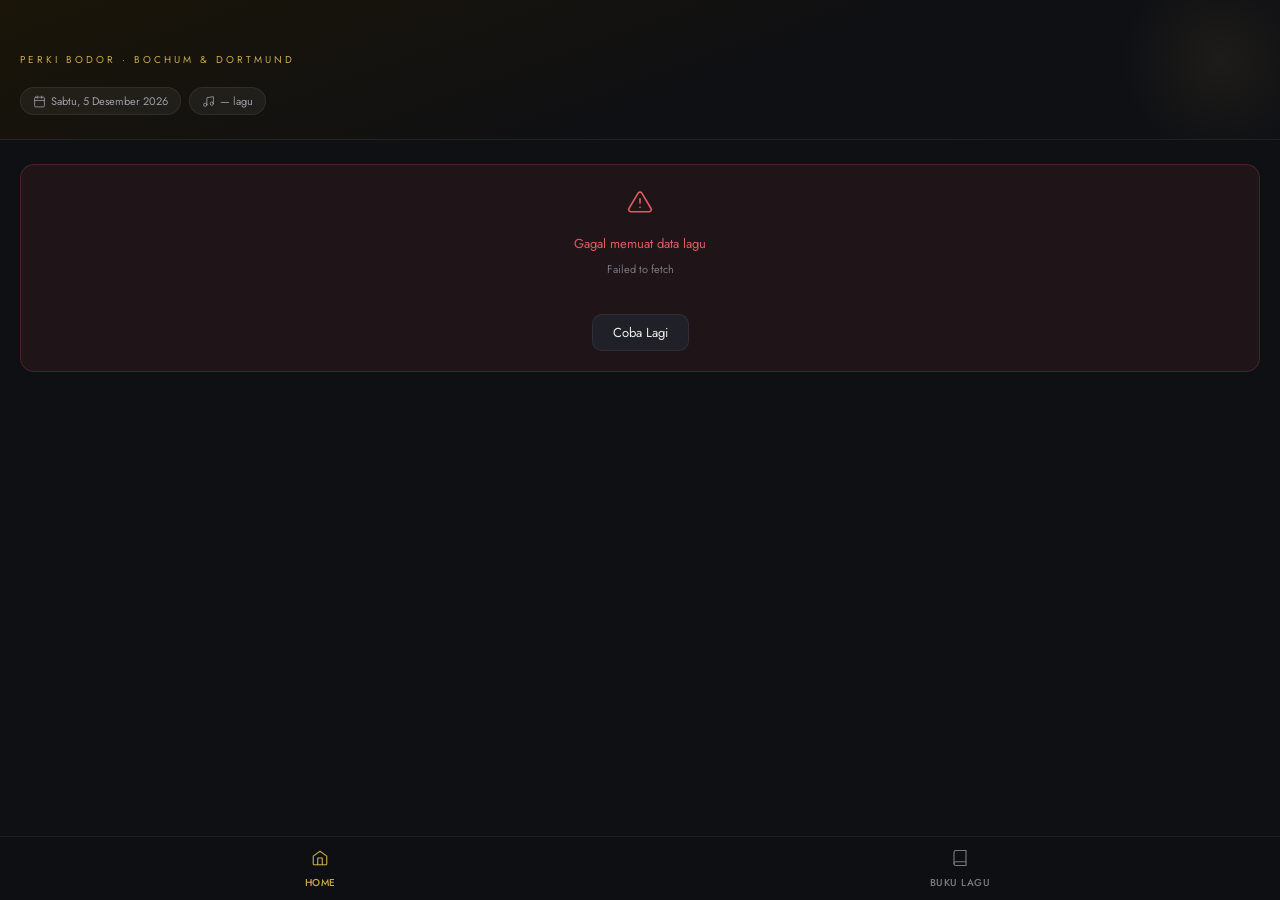
<file: index.html>
<!DOCTYPE html>
<html lang="id">

<head>
  <meta charset="UTF-8">
  <meta name="viewport" content="width=device-width, initial-scale=1.0">
  <title>Perki Bodor — Buku Lagu</title>
  <link
    href="https://fonts.googleapis.com/css2?family=Playfair+Display:ital,wght@0,400;0,600;0,700;1,400;1,600&family=Jost:wght@300;400;500;600&display=swap"
    rel="stylesheet">
  <link rel="stylesheet" href="styles.css">
  <style>
  #birthdaySecret {
    cursor: default;
    user-select: none;
    -webkit-user-select: none;
  }
</style>


  <!-- Installable app (PWA) -->
  <link rel="manifest" href="manifest.json">
  <meta name="theme-color" content="#0F1014">
  <link rel="apple-touch-icon" href="apple-touch-icon.png">
  <meta name="mobile-web-app-capable" content="yes">
  <meta name="apple-mobile-web-app-capable" content="yes">
  <meta name="apple-mobile-web-app-status-bar-style" content="black">
  <meta name="apple-mobile-web-app-title" content="Perki Bodor">
</head>

<body>

  <!-- ══════════════ HOME PAGE ══════════════ -->
  <div class="page active" id="homePage">
    <div class="home-hero">
      <div class="hero-eyebrow" id="birthdaySecret">
        Perki Bodor · Bochum & Dortmund
      </div>
      <div id="heroThemeBlock" class="hero-theme-block" style="display:none;">
        <div class="hero-theme" id="heroTheme"></div>
        <div class="hero-verse" id="heroVerse"></div>
      </div>
      <div class="hero-divider" id="heroDivider" style="display:none;"></div>
      <div class="hero-meta">
        <div class="meta-chip"><svg width="13" height="13" viewBox="0 0 24 24" fill="none" stroke="currentColor"
            stroke-width="1.5" stroke-linecap="round" stroke-linejoin="round">
            <rect x="3" y="4" width="18" height="18" rx="2" />
            <line x1="16" y1="2" x2="16" y2="6" />
            <line x1="8" y1="2" x2="8" y2="6" />
            <line x1="3" y1="10" x2="21" y2="10" />
          </svg> <span id="heroDate">—</span></div>
        <div class="meta-chip"><svg width="13" height="13" viewBox="0 0 24 24" fill="none" stroke="currentColor"
            stroke-width="1.5" stroke-linecap="round" stroke-linejoin="round">
            <path d="M9 18V5l12-2v13" />
            <circle cx="6" cy="18" r="3" />
            <circle cx="18" cy="16" r="3" />
          </svg> <span id="heroSongCount">— lagu</span></div>
        <div class="meta-chip offline-chip" id="offlineChip" style="display:none;"><svg width="13" height="13"
            viewBox="0 0 24 24" fill="none" stroke="currentColor" stroke-width="1.5" stroke-linecap="round"
            stroke-linejoin="round">
            <line x1="1" y1="1" x2="23" y2="23" />
            <path d="M16.72 11.06A10.94 10.94 0 0119 12.55" />
            <path d="M5 12.55a10.94 10.94 0 015.17-2.39" />
            <path d="M10.71 5.05A16 16 0 0122.58 9" />
            <path d="M1.42 9a15.91 15.91 0 014.7-2.88" />
            <path d="M8.53 16.11a6 6 0 016.95 0" />
            <line x1="12" y1="20" x2="12.01" y2="20" />
          </svg> Offline ·</div>
      </div>
    </div>

    <div id="homeContent">
      <div class="loading-screen">
        <div class="spinner"></div>
        <div class="loading-text">Memuat data lagu…</div>
      </div>
    </div>
  </div>

  <!-- ══════════════ SONGBOOK PAGE ══════════════ -->
  <div class="page" id="songbookPage">
    <div class="page-header">
      <div class="page-title">Buku Lagu</div>
      <div class="page-subtitle" id="bookSubtitle">Memuat…</div>
    </div>
    <div class="search-wrap">
      <div class="search-box">
        <span class="search-icon"><svg width="15" height="15" viewBox="0 0 24 24" fill="none" stroke="currentColor"
            stroke-width="2" stroke-linecap="round" stroke-linejoin="round">
            <circle cx="11" cy="11" r="8" />
            <line x1="21" y1="21" x2="16.65" y2="16.65" />
          </svg></span>
        <input class="search-input" id="searchInput" type="text" placeholder="Cari judul atau nomor lagu…"
          oninput="doSearch()">
        <button class="search-clear" id="searchClear" onclick="clearSearch()"><svg width="14" height="14"
            viewBox="0 0 24 24" fill="none" stroke="currentColor" stroke-width="2" stroke-linecap="round"
            stroke-linejoin="round">
            <line x1="18" y1="6" x2="6" y2="18" />
            <line x1="6" y1="6" x2="18" y2="18" />
          </svg></button>
      </div>
    </div>
    <div class="filter-row" id="catFilters"></div>
    <div class="filter-row" id="langFilters"></div>
    <div class="results-info" id="resultsInfo"></div>
    <div id="songbookList">
      <div class="loading-screen">
        <div class="spinner"></div>
        <div class="loading-text">Memuat lagu…</div>
      </div>
    </div>
  </div>

  <!-- ══════════════ BOTTOM NAV ══════════════ -->
  <div class="bottom-nav">
    <button class="nav-btn active" onclick="showPage('home')" id="navHome">
      <span class="icon"><svg width="18" height="18" viewBox="0 0 24 24" fill="none" stroke="currentColor"
          stroke-width="1.5" stroke-linecap="round" stroke-linejoin="round">
          <path d="M3 9.5L12 3l9 6.5V20a1 1 0 01-1 1H4a1 1 0 01-1-1V9.5z" />
          <path d="M9 21V12h6v9" />
        </svg></span>Home
    </button>
    <button class="nav-btn" onclick="showPage('songbook')" id="navSongbook">
      <span class="icon"><svg width="18" height="18" viewBox="0 0 24 24" fill="none" stroke="currentColor"
          stroke-width="1.5" stroke-linecap="round" stroke-linejoin="round">
          <path d="M4 19.5A2.5 2.5 0 016.5 17H20" />
          <path d="M6.5 2H20v20H6.5A2.5 2.5 0 014 19.5v-15A2.5 2.5 0 016.5 2z" />
        </svg></span>Buku Lagu
    </button>

  </div>

  <!-- ══════════════ LYRICS MODAL ══════════════ -->
  <div class="modal-overlay" id="modalOverlay" onclick="handleOverlayClick(event)">
    <div class="modal" id="modal">
      <div class="modal-handle"></div>
      <div class="modal-top">
        <div class="modal-title-block">
          <div class="modal-eyebrow" id="mEyebrow"></div>
          <div class="modal-title" id="mTitle"></div>
          <div class="modal-tags" id="mTags"></div>
        </div>
        <div class="modal-size-controls">
          <button class="modal-size-btn" onclick="changeLyricSize(-1)" aria-label="Perkecil teks">A-</button>
          <button class="modal-size-btn" onclick="changeLyricSize(1)" aria-label="Perbesar teks">A+</button>
        </div>
        <button class="modal-close" onclick="closeModal()"><svg width="14" height="14" viewBox="0 0 24 24" fill="none"
            stroke="currentColor" stroke-width="2" stroke-linecap="round" stroke-linejoin="round">
            <line x1="18" y1="6" x2="6" y2="18" />
            <line x1="6" y1="6" x2="18" y2="18" />
          </svg></button>
      </div>
      <div class="modal-divider"></div>
      <div class="modal-lyrics" id="mLyrics"></div>
      <div class="modal-nav-bar">
        <button class="modal-nav-btn" id="mPrev" onclick="modalNav(-1)"><svg width="14" height="14" viewBox="0 0 24 24"
            fill="none" stroke="currentColor" stroke-width="2" stroke-linecap="round" stroke-linejoin="round">
            <polyline points="15 18 9 12 15 6" />
          </svg> Sebelumnya</button>
        <button class="modal-nav-btn" id="mNext" onclick="modalNav(1)">Berikutnya <svg width="14" height="14"
            viewBox="0 0 24 24" fill="none" stroke="currentColor" stroke-width="2" stroke-linecap="round"
            stroke-linejoin="round">
            <polyline points="9 18 15 12 9 6" />
          </svg></button>
      </div>
    </div>
  </div>

  <!-- ══════════════ EXPORT MODAL ══════════════ -->
  <div class="export-overlay" id="exportOverlay">
    <div class="export-box">
      <div class="export-box-title">Export ke Word</div>
      <div class="export-box-sub">Masukkan detail ibadah untuk dokumen</div>
      <input class="export-date-input" id="exportDate" type="text" placeholder="Contoh: Sabtu, 24 Mei 2026">
      <textarea class="export-sermon-input" id="exportSermon"
        placeholder="Firman Tuhan (opsional): Kis 2:1-13 ,,Dipenuhi untuk Diutus""></textarea>
    <div class=" export-btns">
      <button class="export-action-btn primary" onclick="doExport()">Download Word</button>
      <button class="export-action-btn secondary" onclick="closeExportModal()">Batal</button>
    </div>
  </div>
</div>

<div class="toast" id="toast"></div>

<script>

  const SHEET_URL = 'https://raw.githubusercontent.com/GrubbyJustSage12/perki-songbook/refs/heads/main/songs.csv';

  const NPOINT_ID = '8a3a81fe14479855cd82';
  const NPOINT_URL = `https://api.npoint.io/${NPOINT_ID}`;

  // ══════════════════════════════════════════════════════
  // CATEGORY CONFIG
  // ══════════════════════════════════════════════════════

  let CATEGORIES = {};

  function buildCategories(songs) {
    const cats = {};
    songs.forEach(s => {
      if (s.cat && !cats[s.cat]) {
        cats[s.cat] = { label: s.cat.charAt(0).toUpperCase() + s.cat.slice(1) };
      }
    });
    CATEGORIES = cats;
  }

  // Escape any song-derived text before it goes into innerHTML, so a title or
  // lyric containing &, <, >, or quotes can never break the page layout.
  function escapeHtml(str) {
    return String(str ?? '').replace(/[&<>"']/g, ch => ({
      '&': '&amp;', '<': '&lt;', '>': '&gt;', '"': '&quot;', "'": '&#39;'
    }[ch]));
  }

  function defaultTodayDate() {
    const now = new Date();
    const opts = { weekday: 'long', year: 'numeric', month: 'long', day: 'numeric' };
    return now.toLocaleDateString('id-ID', opts);
  }

  // ══════════════════════════════════════════════════════
  // STATE
  // ══════════════════════════════════════════════════════
  let allSongs = [];
  let setlistIDs = [];   // array of song IDs (numbers) for this week
  let activeFilters = { cat: 'all', lang: 'all' };
  let modalContext = [];
  let modalIdx = 0;
  let lyricSizeStep = 0;    // -2..+3, adjustable text size in lyrics modal
  let serviceDate = null; // date string from npoint's "date" field, or null

  // ══════════════════════════════════════════════════════
  // CSV PARSER
  // Columns expected (row 1 = header, ignored):
  // id | title | category | language | key | verse1 | chorus | verse2 | bridge | outro
  // Lyrics columns are separated by " | " within each cell for stanza labels:
  // "Verse 1$$lyrics here$$Verse 2$$more lyrics"  (use $$ as stanza separator)
  // ══════════════════════════════════════════════════════
  function parseCSV(text) {
    // Normalize line endings: \r\n and \r -> \n
    text = text.replace(/\r\n/g, '\n').replace(/\r/g, '\n');

    // Split into rows properly — respecting quoted fields that contain newlines
    const rows = splitCSVRows(text);
    const songs = [];

    // skip header row (index 0)
    for (let i = 1; i < rows.length; i++) {
      const cols = splitCSVLine(rows[i]);
      if (!cols[0] || !cols[1]) continue; // skip empty rows
      const id = parseInt(cols[0]) || i;
      const title = (cols[1] || '').trim();
      const cat = (cols[2] || '').trim().toLowerCase();
      const lang = (cols[3] || 'IDN').trim().toUpperCase();
      const link = (cols[4] || '').trim();
      const key = (cols[5] || '').trim();

      // Build lyrics from remaining columns (col 6 onward)
      // Each column: "Label$$lyrics text"
      const lyrics = [];
      for (let c = 6; c < cols.length; c++) {
        const cell = (cols[c] || '').trim();
        if (!cell) continue;
        const parts = cell.split('$$');
        if (parts.length >= 2) {
          lyrics.push({ l: parts[0].trim(), t: parts.slice(1).join('$$').trim() });
        } else {
          lyrics.push({ l: 'Lirik', t: cell });
        }
      }
      if (!lyrics.length) lyrics.push({ l: 'Lirik', t: '(Lirik belum ditambahkan)' });
      songs.push({ id, title, cat, lang, link, key, lyrics });
    }
    return songs;
  }

  // Split CSV text into rows, respecting quoted fields that contain newlines
  function splitCSVRows(text) {
    const rows = [];
    let cur = '', inQ = false;
    for (let i = 0; i < text.length; i++) {
      const ch = text[i];
      if (ch === '"') {
        // Handle escaped quotes ""
        if (inQ && text[i + 1] === '"') { cur += '"'; i++; continue; }
        inQ = !inQ;
        cur += ch;
        continue;
      }
      if (ch === '\n' && !inQ) {
        if (cur.trim()) rows.push(cur);
        cur = '';
        continue;
      }
      cur += ch;
    }
    if (cur.trim()) rows.push(cur);
    return rows;
  }

  function splitCSVLine(line) {
    const result = [];
    let cur = '', inQ = false;
    for (let i = 0; i < line.length; i++) {
      const ch = line[i];
      if (ch === '"') {
        // Handle escaped quotes ""
        if (inQ && line[i + 1] === '"') { cur += '"'; i++; continue; }
        inQ = !inQ;
        continue;
      }
      if ((ch === ',' || ch === ';') && !inQ) { result.push(cur); cur = ''; continue; }
      cur += ch;
    }
    result.push(cur);
    return result;
  }

 // ══════════════════════════════════════════════════════
  // load to birthday list page
  // ══════════════════════════════════════════════════════
const birthdaySecret = document.getElementById('birthdaySecret');

let lastSecretClick = 0;

birthdaySecret.addEventListener('click', function () {
  const now = Date.now();

  if (now - lastSecretClick < 500) {
    window.location.href = 'birthdays_v1.1.html';
  }

  lastSecretClick = now;
});

  // ══════════════════════════════════════════════════════
  // FETCH SONGS
  // ══════════════════════════════════════════════════════
  async function fetchSongs() {
    if (SHEET_URL === 'YOUR_GITHUB_RAW_CSV_URL_HERE') {
      showSetupGuide();
      return;
    }
    try {
      const res = await fetch(SHEET_URL);
      if (!res.ok) throw new Error('HTTP ' + res.status);
      const text = await res.text();
      allSongs = parseCSV(text);
      if (!allSongs.length) throw new Error('Sheet kosong atau format salah');
      onSongsLoaded();
    } catch (err) {
      showFetchError(err.message);
    }
  }

  async function onSongsLoaded() {
    // Build dynamic categories from actual song data
    const CAT_COLORS = ['var(--red)', 'var(--purple)', 'var(--green)', 'var(--blue)', 'var(--gold)', 'var(--muted2)'];
    const uniqueCats = [...new Set(allSongs.map(s => s.cat).filter(Boolean))];
    CATEGORIES = {};
    uniqueCats.forEach((cat, i) => {
      CATEGORIES[cat] = {
        label: cat.charAt(0).toUpperCase() + cat.slice(1),
        color: CAT_COLORS[i % CAT_COLORS.length]
      };
    });
    // Update hero count
    document.getElementById('heroSongCount').textContent = allSongs.length + ' lagu';
    await fetchSetlist();
    renderHome();
    renderSongbook();
  }

  async function fetchSetlist() {
    try {
      // Add ?t=timestamp to prevent browser caching
      const res = await fetch(NPOINT_URL + '?t=' + new Date().getTime());

      if (!res.ok) throw new Error('HTTP ' + res.status);

      const data = await res.json();

      // Check if the data format is correct (it must be an object with a 'setlist' array)
      if (data && Array.isArray(data.setlist)) {
        setlistIDs = data.setlist;
      } else {
        console.warn('Format JSON salah. { "setlist": [1,2,3] }. Received:', data);
        setlistIDs = [];
      }

      // Load theme and verse if available
      if (data && data.theme) {
        document.getElementById('heroTheme').textContent = data.theme;
        document.getElementById('heroVerse').textContent = data.verse || '';
        document.getElementById('heroThemeBlock').style.display = 'block';
        document.getElementById('heroDivider').style.display = 'block';
      }

      // Service date set by admin in npoint ("date": "Sabtu, 24 Mei 2026").
      // Falls back to today's date if admin hasn't set one yet.
      serviceDate = (data && data.date) ? data.date : null;
      document.getElementById('heroDate').textContent = serviceDate || defaultTodayDate();

    } catch (err) {
      console.warn('Could not load setlist:', err.message);
      serviceDate = null;
      document.getElementById('heroDate').textContent = defaultTodayDate();
      setlistIDs = [];
    }
  }

  function showSetupGuide() {
    document.getElementById('homeContent').innerHTML = `
    <div class="setup-banner">
      <h3>Langkah Setup GitHub CSV</h3>
      <p>Belum ada data terhubung. Ikuti langkah berikut:</p>
      <ol>
        <li>Buat akun di <b>github.com</b> jika belum punya</li>
        <li>Buat repository baru, contoh: <b>perkibodor</b></li>
        <li>Upload dua file: <b>index.html</b> (file ini) dan <b>songs.csv</b></li>
        <li>Buka file <b>songs.csv</b> di repo, lalu klik tombol <b>Raw</b></li>
        <li>Copy URL-nya (dimulai dengan <b>raw.githubusercontent.com</b>)</li>
        <li>Tempel URL tersebut di variabel <b>SHEET_URL</b> di dalam kode HTML ini</li>
        <li>Aktifkan GitHub Pages: Settings → Pages → Deploy from main branch</li>
      </ol>
      <p style="margin-top:10px;">Format CSV: <b>id, title, category, language, key, stanza1, stanza2, ...</b></p>
      <p style="margin-top:6px;">Kategori yang valid: <b>semangat, penyembahan, persembahan, perjamuan, penutup</b></p>
    </div>`;
    document.getElementById('songbookList').innerHTML = `
    <div class="empty-state"><div class="empty-icon"><svg width="40" height="40" viewBox="0 0 24 24" fill="none" stroke="#5C9CE0" stroke-width="1" stroke-linecap="round" stroke-linejoin="round"><circle cx="12" cy="12" r="3"/><path d="M19.07 4.93a10 10 0 010 14.14M4.93 4.93a10 10 0 000 14.14"/><path d="M12 2v2M12 20v2M2 12h2M20 12h2"/></svg></div><div class="empty-text">Hubungkan GitHub CSV dulu ya</div></div>`;
  }

  function showFetchError(msg) {
    const html = `<div class="error-box">
    <div class="err-icon"><svg width="26" height="26" viewBox="0 0 24 24" fill="none" stroke="#E05C5C" stroke-width="1.5" stroke-linecap="round" stroke-linejoin="round"><path d="M10.29 3.86L1.82 18a2 2 0 001.71 3h16.94a2 2 0 001.71-3L13.71 3.86a2 2 0 00-3.42 0z"/><line x1="12" y1="9" x2="12" y2="13"/><line x1="12" y1="17" x2="12.01" y2="17"/></svg></div>
    <p>Gagal memuat data lagu</p>
    <small>${msg}</small>
    <br><button class="retry-btn" onclick="fetchSongs()">Coba Lagi</button>
  </div>`;
    document.getElementById('homeContent').innerHTML = html;
    document.getElementById('songbookList').innerHTML = html;
  }

  // ══════════════════════════════════════════════════════
  // HOME RENDER
  // ══════════════════════════════════════════════════════
  function renderHome() {
    const setlistSongs = setlistIDs.map(id => allSongs.find(s => s.id === id)).filter(Boolean);
    let html = '';
    if (!setlistSongs.length) {
      html = `<div class="empty-setlist">
      <p>Setlist ibadah minggu ini belum dipilih.</p>
    </div>`;
    } else {
      html = `<div class="setlist-header"><div class="setlist-label">Lagu Ibadah</div></div>
    <div class="setlist-cards">
      ${setlistSongs.map((s, i) => `
        <div class="setlist-card" data-cat="${s.cat}" onclick="openModal(window._setlistSongs,${i})">
          <div class="setlist-num">${String(i + 1).padStart(2, '0')}</div>
          <div class="setlist-info">
            <div class="setlist-title">${escapeHtml(s.title)}</div>
            <div class="setlist-tags">
              <span class="tag tag-cat">${escapeHtml((CATEGORIES[s.cat] || { label: s.cat }).label)}</span>
              <span class="tag tag-lang">${escapeHtml(s.lang)}</span>
              ${s.key ? `<span class="tag tag-key">${escapeHtml(s.key)}</span>` : ``}
            </div>
          </div>
          <span class="chevron"><svg width="16" height="16" viewBox="0 0 24 24" fill="none" stroke="currentColor" stroke-width="2" stroke-linecap="round" stroke-linejoin="round"><polyline points="9 18 15 12 9 6"/></svg></span>
        </div>`).join('')}
    </div>`;
    }
    // Add export button if there are songs
    if (setlistSongs.length) {
      html += `<div class="export-wrap">
      <button class="export-btn" onclick="openExportModal()">
        <svg width="15" height="15" viewBox="0 0 24 24" fill="none" stroke="currentColor" stroke-width="2" stroke-linecap="round" stroke-linejoin="round"><path d="M14 2H6a2 2 0 00-2 2v16a2 2 0 002 2h12a2 2 0 002-2V8z"/><polyline points="14 2 14 8 20 8"/><line x1="12" y1="18" x2="12" y2="12"/><line x1="9" y1="15" x2="15" y2="15"/></svg>
        Export Setlist ke Word
      </button>
    </div>`;
    }
    document.getElementById('homeContent').innerHTML = html;
    window._setlistSongs = setlistSongs;
  }

  // ══════════════════════════════════════════════════════
  // SONGBOOK
  // ══════════════════════════════════════════════════════
  function initFilters() {
    const allCats = ['all', ...Object.keys(CATEGORIES)];
    document.getElementById('catFilters').innerHTML = allCats.map(c => `
    <button class="filter-pill ${activeFilters.cat === c ? 'active' : ''}" onclick="setCatFilter('${c}')">
      ${c === 'all' ? 'All' : CATEGORIES[c].label}
    </button>`).join('');
    document.getElementById('langFilters').innerHTML = ['all', 'IDN', 'ENG', 'DEU'].map(l => `
    <button class="filter-pill ${activeFilters.lang === l ? 'active' : ''}" onclick="setLangFilter('${l}')">
      ${l === 'all' ? 'All' : l === 'IDN' ? 'Indonesia' : l === 'ENG' ? 'English' : 'Deutsch'}
    </button>`).join('');
  }
  function setCatFilter(c) { activeFilters.cat = c; renderSongbook(); }
  function setLangFilter(l) { activeFilters.lang = l; renderSongbook(); }
  function doSearch() {
    const v = document.getElementById('searchInput').value;
    document.getElementById('searchClear').classList.toggle('visible', v.length > 0);
    renderSongbook();
  }
  function clearSearch() {
    document.getElementById('searchInput').value = '';
    document.getElementById('searchClear').classList.remove('visible');
    renderSongbook();
  }

  function renderSongbook() {
    if (!allSongs.length) return;
    initFilters();
    const q = document.getElementById('searchInput').value.toLowerCase().trim();
    const filtered = allSongs.filter(s => {
      const matchQ = !q || s.title.toLowerCase().includes(q) || String(s.id).includes(q);
      const matchCat = activeFilters.cat === 'all' || s.cat === activeFilters.cat;
      const matchLng = activeFilters.lang === 'all' || s.lang === activeFilters.lang;
      return matchQ && matchCat && matchLng;
    });
    window._filteredSongs = filtered;
    document.getElementById('resultsInfo').textContent = filtered.length + ' lagu ditemukan';
    document.getElementById('bookSubtitle').textContent = filtered.length + ' dari ' + allSongs.length + ' lagu';

    if (!filtered.length) {
      document.getElementById('songbookList').innerHTML =
        `<div class="empty-state"><div class="empty-icon"><svg width="40" height="40" viewBox="0 0 24 24" fill="none" stroke="currentColor" stroke-width="1" stroke-linecap="round" stroke-linejoin="round" style="opacity:0.2"><path d="M9 18V5l12-2v13"/><circle cx="6" cy="18" r="3"/><circle cx="18" cy="16" r="3"/></svg></div><div class="empty-text">Tidak ada lagu ditemukan</div></div>`;
      return;
    }

    // Flat list sorted by song ID
    const sorted = [...filtered].sort((a, b) => a.id - b.id);
    window._filteredSongs = sorted;

    document.getElementById('songbookList').innerHTML = sorted.map((s, idx) => `
    <div class="song-row" onclick="openModal(window._filteredSongs,${idx})">
      <div class="cat-dot" data-cat="${s.cat}"></div>
      <div class="song-row-num">${s.id}</div>
      <div class="song-row-body">
        <div class="song-row-title">${escapeHtml(s.title)}</div>
        <div class="song-row-tags">
          <span class="tag tag-cat">${escapeHtml((CATEGORIES[s.cat] || { label: s.cat }).label)}</span>
          <span class="tag tag-lang">${escapeHtml(s.lang)}</span>
          ${s.key ? `<span class="tag tag-key">${escapeHtml(s.key)}</span>` : ``}
        </div>
      </div>
      <span class="chevron" style="color:var(--muted);"><svg width="16" height="16" viewBox="0 0 24 24" fill="none" stroke="currentColor" stroke-width="2" stroke-linecap="round" stroke-linejoin="round"><polyline points="9 18 15 12 9 6"/></svg></span>
    </div>`).join('');
  }


  // ══════════════════════════════════════════════════════
  // MODAL
  // ══════════════════════════════════════════════════════
  function openModal(list, idx) {
    modalContext = list; modalIdx = idx;
    renderModal();
    document.getElementById('modalOverlay').classList.add('open');
    document.body.style.overflow = 'hidden';
  }

  function changeLyricSize(dir) {
    lyricSizeStep = Math.max(-2, Math.min(3, lyricSizeStep + dir));
    applyLyricSize();
  }

  function applyLyricSize() {
    const el = document.getElementById('mLyrics');
    el.className = 'modal-lyrics size-' + lyricSizeStep;
  }
  function renderModal() {
    const s = modalContext[modalIdx];
    const cat = CATEGORIES[s.cat] || { label: s.cat };
    document.getElementById('mEyebrow').textContent = `#${s.id} · ${cat.label}`;
    document.getElementById('mTitle').textContent = s.title;
    document.getElementById('mTags').innerHTML = `
    <span class="tag tag-lang">${escapeHtml(s.lang)}</span>
    ${s.key ? `<span class="tag tag-key">Key: ${escapeHtml(s.key)}</span>` : ''}
    ${s.link ? `<a href="${escapeHtml(s.link)}" target="_blank" class="tag tag-link"><svg width="11" height="11" viewBox="0 0 24 24" fill="none" stroke="currentColor" stroke-width="2" stroke-linecap="round" stroke-linejoin="round"><path d="M18 13v6a2 2 0 01-2 2H5a2 2 0 01-2-2V8a2 2 0 012-2h6"/><polyline points="15 3 21 3 21 9"/><line x1="10" y1="14" x2="21" y2="3"/></svg> Listen</a>` : ''}`;
    document.getElementById('mLyrics').innerHTML = s.lyrics.map(p =>
      `<span class="stanza-label">${escapeHtml(p.l)}</span>${escapeHtml(p.t)}`).join('\n\n');
    document.getElementById('mPrev').disabled = modalIdx === 0;
    document.getElementById('mNext').disabled = modalIdx === modalContext.length - 1;
    document.getElementById('modal').scrollTop = 0;
    applyLyricSize();
  }
  function closeModal() {
    document.getElementById('modalOverlay').classList.remove('open');
    document.body.style.overflow = '';
  }
  function handleOverlayClick(e) {
    if (e.target === document.getElementById('modalOverlay')) closeModal();
  }
  function modalNav(dir) {
    const n = modalIdx + dir;
    if (n < 0 || n >= modalContext.length) return;
    modalIdx = n; renderModal();
  }
  document.addEventListener('keydown', e => {
    if (!document.getElementById('modalOverlay').classList.contains('open')) return;
    if (e.key === 'Escape') closeModal();
    if (e.key === 'ArrowRight') modalNav(1);
    if (e.key === 'ArrowLeft') modalNav(-1);
  });

  // ══════════════════════════════════════════════════════
  // PAGE NAV
  // ══════════════════════════════════════════════════════
  function showPage(p) {
    document.querySelectorAll('.page').forEach(el => el.classList.remove('active'));
    document.querySelectorAll('.nav-btn').forEach(el => el.classList.remove('active'));
    const map = { home: 'homePage', songbook: 'songbookPage' };
    const nav = { home: 'navHome', songbook: 'navSongbook' };
    document.getElementById(map[p]).classList.add('active');
    document.getElementById(nav[p]).classList.add('active');
  }

  // ══════════════════════════════════════════════════════
  // TOAST
  // ══════════════════════════════════════════════════════
  function showToast(msg) {
    const t = document.getElementById('toast');
    t.textContent = msg; t.classList.add('show');
    setTimeout(() => t.classList.remove('show'), 2500);
  }

  // ══════════════════════════════════════════════════════
  // EXPORT TO WORD
  // ══════════════════════════════════════════════════════
  function openExportModal() {
    // Pre-fill with the admin-set service date from npoint, falling back to today
    document.getElementById('exportDate').value = serviceDate || defaultTodayDate();
    document.getElementById('exportOverlay').classList.add('open');
  }

  function closeExportModal() {
    document.getElementById('exportOverlay').classList.remove('open');
  }

  async function doExport() {
    const date = document.getElementById('exportDate').value.trim() || 'Ibadah PERKI';
    const sermon = document.getElementById('exportSermon').value.trim();
    const songs = window._setlistSongs;
    if (!songs || !songs.length) { showToast('Tidak ada lagu di setlist'); return; }

    const btn = document.querySelector('.export-action-btn.primary');
    btn.textContent = 'Membuat dokumen...';
    btn.disabled = true;

    try {
      // Build HTML string that Word can open natively
      let body = '';

      // Header
      body += `<h1 style="text-align:center;font-family:Arial;font-size:14pt;font-weight:bold;margin:0 0 2pt 0;padding:0;">Ibadah PERKI Bochum</h1>`;
      body += `<p style="text-align:center;font-family:Arial;font-size:11pt;margin:0 0 2pt 0;padding:0;">${escapeHtml(date)}</p>`;
      if (sermon) {
        body += `<p style="text-align:center;font-family:Arial;font-size:9pt;font-style:italic;margin:0 0 4pt 0;padding:0;">${escapeHtml(sermon)}</p>`;
      }
      body += `<hr style="border:0;border-top:1px solid #888;margin:4pt 0 8pt 0;">`;

      function songHTML(song, i) {
        let s = `<p style="font-family:Arial;font-size:11pt;font-weight:bold;margin:0 0 3pt 0;">${i + 1}. ${escapeHtml(song.title)}</p>`;
        song.lyrics.forEach((stanza, si) => {
          if (si > 0) s += `<p style="margin:3pt 0 0 0;">&nbsp;</p>`;
          const lines = stanza.t.split('\n');
          lines.forEach(line => {
            s += `<p style="font-family:Arial;font-size:9pt;margin:0;line-height:1.25;">${escapeHtml(line.trim()) || '&nbsp;'}</p>`;
          });
        });
        return `<div style="margin-bottom:14pt;">${s}</div>`;
      }

      // Two independent floating columns — no row locking
      const half = Math.ceil(songs.length / 2);
      let col1 = songs.slice(0, half).map((s, i) => songHTML(s, i)).join('');
      let col2 = songs.slice(half).map((s, i) => songHTML(s, i + half)).join('');

      body += `<table style="width:100%;border-collapse:collapse;border:none;">
      <tr>
        <td style="width:48%;vertical-align:top;padding-right:12pt;border:none;">${col1}</td>
        <td style="width:4%;border:none;border-left:1px solid #cccccc;padding:0;">&nbsp;</td>
        <td style="width:48%;vertical-align:top;padding-left:12pt;border:none;">${col2}</td>
      </tr>
    </table>`;

      const html = `
      <html xmlns:o="urn:schemas-microsoft-com:office:office"
            xmlns:w="urn:schemas-microsoft-com:office:word"
            xmlns="http://www.w3.org/TR/REC-html40">
      <head>
        <meta charset="utf-8">
        <title>Ibadah PERKI</title>
        <!--[if gte mso 9]>
        <xml><w:WordDocument><w:View>Print</w:View><w:Zoom>100</w:Zoom></w:WordDocument></xml>
        <![endif]-->
        <style>
          @page { margin: 1.8cm; }
          body { font-family: Arial; }
          table { width: 100%; }
          td { border: none; }
        </style>
      </head>
      <body>${body}</body>
      </html>`;

      const blob = new Blob([html], { type: 'application/msword' });
      const url = URL.createObjectURL(blob);
      const a = document.createElement('a');
      a.href = url;
      a.download = `Ibadah_Perki_${date.replace(/[^a-zA-Z0-9]/g, '_')}.doc`;
      a.click();
      URL.revokeObjectURL(url);
      closeExportModal();
      showToast('Dokumen berhasil didownload');
    } catch (err) {
      showToast('Gagal membuat dokumen: ' + err.message);
      console.error(err);
    } finally {
      btn.textContent = 'Download Word';
      btn.disabled = false;
    }
  }


  // ══════════════════════════════════════════════════════
  // OFFLINE MODE (service worker) + status chip
  // ══════════════════════════════════════════════════════
  function updateOnlineStatus() {
    document.getElementById('offlineChip').style.display = navigator.onLine ? 'none' : 'flex';
  }
  window.addEventListener('online', () => { updateOnlineStatus(); fetchSongs(); });
  window.addEventListener('offline', updateOnlineStatus);
  updateOnlineStatus();

  if ('serviceWorker' in navigator) {
    window.addEventListener('load', () => {
      navigator.serviceWorker.register('sw.js').catch(err =>
        console.warn('Service worker gagal didaftarkan:', err)
      );
    });
  }

  // ══════════════════════════════════════════════════════
  // INIT
  // ══════════════════════════════════════════════════════
  // Show today's date immediately while songs/setlist are still loading;
  // fetchSetlist() will replace it with the admin-set service date once loaded.
  document.getElementById('heroDate').textContent = defaultTodayDate();

  fetchSongs();
</script>
</body>
</html>
</file>
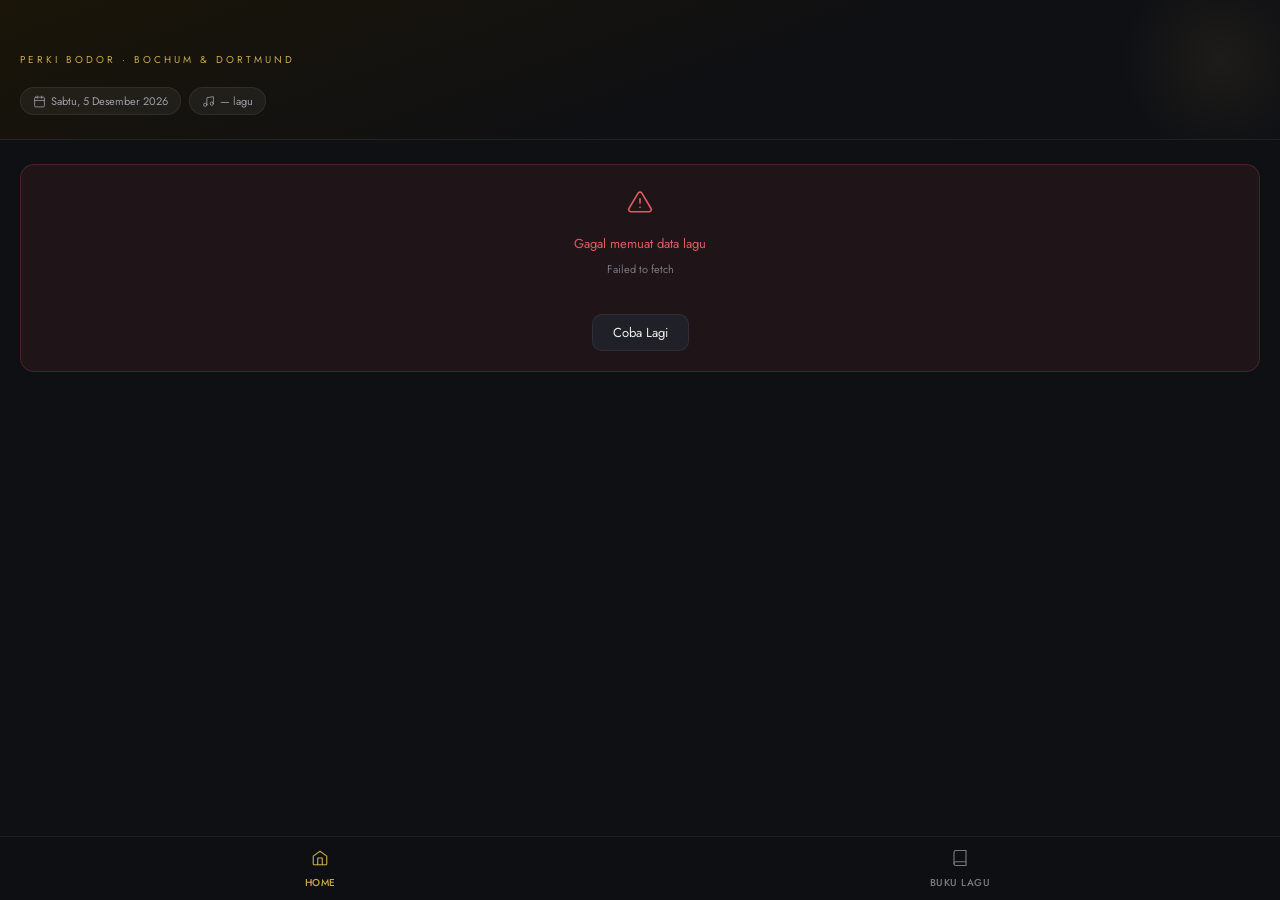
<file: v.2.0/index.html>
<!DOCTYPE html>
<html lang="id">
<head>
<meta charset="UTF-8">
<meta name="viewport" content="width=device-width, initial-scale=1.0">
<title>Perki Bodor — Buku Lagu</title>
<link href="https://fonts.googleapis.com/css2?family=Playfair+Display:ital,wght@0,400;0,600;0,700;1,400;1,600&family=Jost:wght@300;400;500;600&display=swap" rel="stylesheet">
<link rel="stylesheet" href="styles.css">

<!-- Installable app (PWA) -->
<link rel="manifest" href="manifest.json">
<meta name="theme-color" content="#0F1014">
<link rel="apple-touch-icon" href="apple-touch-icon.png">
<meta name="mobile-web-app-capable" content="yes">
<meta name="apple-mobile-web-app-capable" content="yes">
<meta name="apple-mobile-web-app-status-bar-style" content="black">
<meta name="apple-mobile-web-app-title" content="Perki Bodor">
</head>
<body>

<!-- ══════════════ HOME PAGE ══════════════ -->
<div class="page active" id="homePage">
  <div class="home-hero">
    <div class="hero-eyebrow">Perki Bodor · Bochum & Dortmund</div>
    <div id="heroThemeBlock" class="hero-theme-block" style="display:none;">
      <div class="hero-theme" id="heroTheme"></div>
      <div class="hero-verse" id="heroVerse"></div>
    </div>
    <div class="hero-divider" id="heroDivider" style="display:none;"></div>
    <div class="hero-meta">
      <div class="meta-chip"><svg width="13" height="13" viewBox="0 0 24 24" fill="none" stroke="currentColor" stroke-width="1.5" stroke-linecap="round" stroke-linejoin="round"><rect x="3" y="4" width="18" height="18" rx="2"/><line x1="16" y1="2" x2="16" y2="6"/><line x1="8" y1="2" x2="8" y2="6"/><line x1="3" y1="10" x2="21" y2="10"/></svg> <span id="heroDate">—</span></div>
      <div class="meta-chip"><svg width="13" height="13" viewBox="0 0 24 24" fill="none" stroke="currentColor" stroke-width="1.5" stroke-linecap="round" stroke-linejoin="round"><path d="M9 18V5l12-2v13"/><circle cx="6" cy="18" r="3"/><circle cx="18" cy="16" r="3"/></svg> <span id="heroSongCount">— lagu</span></div>
      <div class="meta-chip offline-chip" id="offlineChip" style="display:none;"><svg width="13" height="13" viewBox="0 0 24 24" fill="none" stroke="currentColor" stroke-width="1.5" stroke-linecap="round" stroke-linejoin="round"><line x1="1" y1="1" x2="23" y2="23"/><path d="M16.72 11.06A10.94 10.94 0 0119 12.55"/><path d="M5 12.55a10.94 10.94 0 015.17-2.39"/><path d="M10.71 5.05A16 16 0 0122.58 9"/><path d="M1.42 9a15.91 15.91 0 014.7-2.88"/><path d="M8.53 16.11a6 6 0 016.95 0"/><line x1="12" y1="20" x2="12.01" y2="20"/></svg> Offline · data tersimpan</div>
    </div>
  </div>

  <div id="homeContent">
    <div class="loading-screen">
      <div class="spinner"></div>
      <div class="loading-text">Memuat data lagu…</div>
    </div>
  </div>
</div>

<!-- ══════════════ SONGBOOK PAGE ══════════════ -->
<div class="page" id="songbookPage">
  <div class="page-header">
    <div class="page-title">Buku Lagu</div>
    <div class="page-subtitle" id="bookSubtitle">Memuat…</div>
  </div>
  <div class="search-wrap">
    <div class="search-box">
      <span class="search-icon"><svg width="15" height="15" viewBox="0 0 24 24" fill="none" stroke="currentColor" stroke-width="2" stroke-linecap="round" stroke-linejoin="round"><circle cx="11" cy="11" r="8"/><line x1="21" y1="21" x2="16.65" y2="16.65"/></svg></span>
      <input class="search-input" id="searchInput" type="text" placeholder="Cari judul atau nomor lagu…" oninput="doSearch()">
      <button class="search-clear" id="searchClear" onclick="clearSearch()"><svg width="14" height="14" viewBox="0 0 24 24" fill="none" stroke="currentColor" stroke-width="2" stroke-linecap="round" stroke-linejoin="round"><line x1="18" y1="6" x2="6" y2="18"/><line x1="6" y1="6" x2="18" y2="18"/></svg></button>
    </div>
  </div>
  <div class="filter-row" id="catFilters"></div>
  <div class="filter-row" id="langFilters"></div>
  <div class="results-info" id="resultsInfo"></div>
  <div id="songbookList">
    <div class="loading-screen"><div class="spinner"></div><div class="loading-text">Memuat lagu…</div></div>
  </div>
</div>

<!-- ══════════════ BOTTOM NAV ══════════════ -->
<div class="bottom-nav">
  <button class="nav-btn active" onclick="showPage('home')" id="navHome">
    <span class="icon"><svg width="18" height="18" viewBox="0 0 24 24" fill="none" stroke="currentColor" stroke-width="1.5" stroke-linecap="round" stroke-linejoin="round"><path d="M3 9.5L12 3l9 6.5V20a1 1 0 01-1 1H4a1 1 0 01-1-1V9.5z"/><path d="M9 21V12h6v9"/></svg></span>Home
  </button>
  <button class="nav-btn" onclick="showPage('songbook')" id="navSongbook">
    <span class="icon"><svg width="18" height="18" viewBox="0 0 24 24" fill="none" stroke="currentColor" stroke-width="1.5" stroke-linecap="round" stroke-linejoin="round"><path d="M4 19.5A2.5 2.5 0 016.5 17H20"/><path d="M6.5 2H20v20H6.5A2.5 2.5 0 014 19.5v-15A2.5 2.5 0 016.5 2z"/></svg></span>Buku Lagu
  </button>

</div>

<!-- ══════════════ LYRICS MODAL ══════════════ -->
<div class="modal-overlay" id="modalOverlay" onclick="handleOverlayClick(event)">
  <div class="modal" id="modal">
    <div class="modal-handle"></div>
    <div class="modal-top">
      <div class="modal-title-block">
        <div class="modal-eyebrow" id="mEyebrow"></div>
        <div class="modal-title" id="mTitle"></div>
        <div class="modal-tags" id="mTags"></div>
      </div>
      <div class="modal-size-controls">
        <button class="modal-size-btn" onclick="changeLyricSize(-1)" aria-label="Perkecil teks">A-</button>
        <button class="modal-size-btn" onclick="changeLyricSize(1)" aria-label="Perbesar teks">A+</button>
      </div>
      <button class="modal-close" onclick="closeModal()"><svg width="14" height="14" viewBox="0 0 24 24" fill="none" stroke="currentColor" stroke-width="2" stroke-linecap="round" stroke-linejoin="round"><line x1="18" y1="6" x2="6" y2="18"/><line x1="6" y1="6" x2="18" y2="18"/></svg></button>
    </div>
    <div class="modal-divider"></div>
    <div class="modal-lyrics" id="mLyrics"></div>
    <div class="modal-nav-bar">
      <button class="modal-nav-btn" id="mPrev" onclick="modalNav(-1)"><svg width="14" height="14" viewBox="0 0 24 24" fill="none" stroke="currentColor" stroke-width="2" stroke-linecap="round" stroke-linejoin="round"><polyline points="15 18 9 12 15 6"/></svg> Sebelumnya</button>
      <button class="modal-nav-btn" id="mNext" onclick="modalNav(1)">Berikutnya <svg width="14" height="14" viewBox="0 0 24 24" fill="none" stroke="currentColor" stroke-width="2" stroke-linecap="round" stroke-linejoin="round"><polyline points="9 18 15 12 9 6"/></svg></button>
    </div>
  </div>
</div>

<!-- ══════════════ EXPORT MODAL ══════════════ -->
<div class="export-overlay" id="exportOverlay">
  <div class="export-box">
    <div class="export-box-title">Export ke Word</div>
    <div class="export-box-sub">Masukkan detail ibadah untuk dokumen</div>
    <input class="export-date-input" id="exportDate" type="text" placeholder="Contoh: Sabtu, 24 Mei 2026">
    <textarea class="export-sermon-input" id="exportSermon" placeholder="Firman Tuhan (opsional): Kis 2:1-13 ,,Dipenuhi untuk Diutus""></textarea>
    <div class="export-btns">
      <button class="export-action-btn primary" onclick="doExport()">Download Word</button>
      <button class="export-action-btn secondary" onclick="closeExportModal()">Batal</button>
    </div>
  </div>
</div>

<div class="toast" id="toast"></div>

<script>

const SHEET_URL = 'https://raw.githubusercontent.com/GrubbyJustSage12/perki-songbook/refs/heads/main/songs.csv';

const NPOINT_ID  = '8a3a81fe14479855cd82';
const NPOINT_URL = `https://api.npoint.io/${NPOINT_ID}`;

// ══════════════════════════════════════════════════════
// CATEGORY CONFIG
// ══════════════════════════════════════════════════════

let CATEGORIES = {};

function buildCategories(songs) {
  const cats = {};
  songs.forEach(s => {
    if (s.cat && !cats[s.cat]) {
      cats[s.cat] = { label: s.cat.charAt(0).toUpperCase() + s.cat.slice(1) };
    }
  });
  CATEGORIES = cats;
}

// Escape any song-derived text before it goes into innerHTML, so a title or
// lyric containing &, <, >, or quotes can never break the page layout.
function escapeHtml(str) {
  return String(str ?? '').replace(/[&<>"']/g, ch => ({
    '&':'&amp;', '<':'&lt;', '>':'&gt;', '"':'&quot;', "'":'&#39;'
  }[ch]));
}

function defaultTodayDate() {
  const now = new Date();
  const opts = { weekday:'long', year:'numeric', month:'long', day:'numeric' };
  return now.toLocaleDateString('id-ID', opts);
}

// ══════════════════════════════════════════════════════
// STATE
// ══════════════════════════════════════════════════════
let allSongs       = [];
let setlistIDs     = [];   // array of song IDs (numbers) for this week
let activeFilters  = { cat:'all', lang:'all' };
let modalContext   = [];
let modalIdx       = 0;
let lyricSizeStep  = 0;    // -2..+3, adjustable text size in lyrics modal
let serviceDate    = null; // date string from npoint's "date" field, or null

// ══════════════════════════════════════════════════════
// CSV PARSER
// Columns expected (row 1 = header, ignored):
// id | title | category | language | key | verse1 | chorus | verse2 | bridge | outro
// Lyrics columns are separated by " | " within each cell for stanza labels:
// "Verse 1$$lyrics here$$Verse 2$$more lyrics"  (use $$ as stanza separator)
// ══════════════════════════════════════════════════════
function parseCSV(text) {
  // Normalize line endings: \r\n and \r -> \n
  text = text.replace(/\r\n/g, '\n').replace(/\r/g, '\n');

  // Split into rows properly — respecting quoted fields that contain newlines
  const rows = splitCSVRows(text);
  const songs = [];

  // skip header row (index 0)
  for (let i = 1; i < rows.length; i++) {
    const cols = splitCSVLine(rows[i]);
    if (!cols[0] || !cols[1]) continue; // skip empty rows
    const id    = parseInt(cols[0]) || i;
    const title = (cols[1] || '').trim();
    const cat   = (cols[2] || '').trim().toLowerCase();
    const lang  = (cols[3] || 'IDN').trim().toUpperCase();
    const link  = (cols[4] || '').trim();
    const key   = (cols[5] || '').trim();

    // Build lyrics from remaining columns (col 6 onward)
    // Each column: "Label$$lyrics text"
    const lyrics = [];
    for (let c = 6; c < cols.length; c++) {
      const cell = (cols[c] || '').trim();
      if (!cell) continue;
      const parts = cell.split('$$');
      if (parts.length >= 2) {
        lyrics.push({ l: parts[0].trim(), t: parts.slice(1).join('$$').trim() });
      } else {
        lyrics.push({ l: 'Lirik', t: cell });
      }
    }
    if (!lyrics.length) lyrics.push({ l: 'Lirik', t: '(Lirik belum ditambahkan)' });
    songs.push({ id, title, cat, lang, link, key, lyrics });
  }
  return songs;
}

// Split CSV text into rows, respecting quoted fields that contain newlines
function splitCSVRows(text) {
  const rows = [];
  let cur = '', inQ = false;
  for (let i = 0; i < text.length; i++) {
    const ch = text[i];
    if (ch === '"') {
      // Handle escaped quotes ""
      if (inQ && text[i+1] === '"') { cur += '"'; i++; continue; }
      inQ = !inQ;
      cur += ch;
      continue;
    }
    if (ch === '\n' && !inQ) {
      if (cur.trim()) rows.push(cur);
      cur = '';
      continue;
    }
    cur += ch;
  }
  if (cur.trim()) rows.push(cur);
  return rows;
}

function splitCSVLine(line) {
  const result = [];
  let cur = '', inQ = false;
  for (let i = 0; i < line.length; i++) {
    const ch = line[i];
    if (ch === '"') {
      // Handle escaped quotes ""
      if (inQ && line[i+1] === '"') { cur += '"'; i++; continue; }
      inQ = !inQ;
      continue;
    }
    if ((ch === ',' || ch === ';') && !inQ) { result.push(cur); cur = ''; continue; }
    cur += ch;
  }
  result.push(cur);
  return result;
}

// ══════════════════════════════════════════════════════
// FETCH SONGS
// ══════════════════════════════════════════════════════
async function fetchSongs() {
  if (SHEET_URL === 'YOUR_GITHUB_RAW_CSV_URL_HERE') {
    showSetupGuide();
    return;
  }
  try {
    const res = await fetch(SHEET_URL);
    if (!res.ok) throw new Error('HTTP ' + res.status);
    const text = await res.text();
    allSongs = parseCSV(text);
    if (!allSongs.length) throw new Error('Sheet kosong atau format salah');
    onSongsLoaded();
  } catch (err) {
    showFetchError(err.message);
  }
}

async function onSongsLoaded() {
  // Build dynamic categories from actual song data
  const CAT_COLORS = ['var(--red)','var(--purple)','var(--green)','var(--blue)','var(--gold)','var(--muted2)'];
  const uniqueCats = [...new Set(allSongs.map(s => s.cat).filter(Boolean))];
  CATEGORIES = {};
  uniqueCats.forEach((cat, i) => {
    CATEGORIES[cat] = {
      label: cat.charAt(0).toUpperCase() + cat.slice(1),
      color: CAT_COLORS[i % CAT_COLORS.length]
    };
  });
  // Update hero count
  document.getElementById('heroSongCount').textContent = allSongs.length + ' lagu';
  await fetchSetlist();
  renderHome();
  renderSongbook();
}

async function fetchSetlist() {
  try {
    // Add ?t=timestamp to prevent browser caching
    const res = await fetch(NPOINT_URL + '?t=' + new Date().getTime());
    
    if (!res.ok) throw new Error('HTTP ' + res.status);
    
    const data = await res.json();
    
    // Check if the data format is correct (it must be an object with a 'setlist' array)
    if (data && Array.isArray(data.setlist)) {
      setlistIDs = data.setlist;
    } else {
      console.warn('Format JSON salah. { "setlist": [1,2,3] }. Received:', data);
      setlistIDs = [];
    }

    // Load theme and verse if available
    if (data && data.theme) {
      document.getElementById('heroTheme').textContent = data.theme;
      document.getElementById('heroVerse').textContent = data.verse || '';
      document.getElementById('heroThemeBlock').style.display = 'block';
      document.getElementById('heroDivider').style.display = 'block';
    }

    // Service date set by admin in npoint ("date": "Sabtu, 24 Mei 2026").
    // Falls back to today's date if admin hasn't set one yet.
    serviceDate = (data && data.date) ? data.date : null;
    document.getElementById('heroDate').textContent = serviceDate || defaultTodayDate();

  } catch (err) {
    console.warn('Could not load setlist:', err.message);
    serviceDate = null;
    document.getElementById('heroDate').textContent = defaultTodayDate();
    setlistIDs = [];
  }
}

function showSetupGuide() {
  document.getElementById('homeContent').innerHTML = `
    <div class="setup-banner">
      <h3>Langkah Setup GitHub CSV</h3>
      <p>Belum ada data terhubung. Ikuti langkah berikut:</p>
      <ol>
        <li>Buat akun di <b>github.com</b> jika belum punya</li>
        <li>Buat repository baru, contoh: <b>perkibodor</b></li>
        <li>Upload dua file: <b>index.html</b> (file ini) dan <b>songs.csv</b></li>
        <li>Buka file <b>songs.csv</b> di repo, lalu klik tombol <b>Raw</b></li>
        <li>Copy URL-nya (dimulai dengan <b>raw.githubusercontent.com</b>)</li>
        <li>Tempel URL tersebut di variabel <b>SHEET_URL</b> di dalam kode HTML ini</li>
        <li>Aktifkan GitHub Pages: Settings → Pages → Deploy from main branch</li>
      </ol>
      <p style="margin-top:10px;">Format CSV: <b>id, title, category, language, key, stanza1, stanza2, ...</b></p>
      <p style="margin-top:6px;">Kategori yang valid: <b>semangat, penyembahan, persembahan, perjamuan, penutup</b></p>
    </div>`;
  document.getElementById('songbookList').innerHTML = `
    <div class="empty-state"><div class="empty-icon"><svg width="40" height="40" viewBox="0 0 24 24" fill="none" stroke="#5C9CE0" stroke-width="1" stroke-linecap="round" stroke-linejoin="round"><circle cx="12" cy="12" r="3"/><path d="M19.07 4.93a10 10 0 010 14.14M4.93 4.93a10 10 0 000 14.14"/><path d="M12 2v2M12 20v2M2 12h2M20 12h2"/></svg></div><div class="empty-text">Hubungkan GitHub CSV dulu ya</div></div>`;
}

function showFetchError(msg) {
  const html = `<div class="error-box">
    <div class="err-icon"><svg width="26" height="26" viewBox="0 0 24 24" fill="none" stroke="#E05C5C" stroke-width="1.5" stroke-linecap="round" stroke-linejoin="round"><path d="M10.29 3.86L1.82 18a2 2 0 001.71 3h16.94a2 2 0 001.71-3L13.71 3.86a2 2 0 00-3.42 0z"/><line x1="12" y1="9" x2="12" y2="13"/><line x1="12" y1="17" x2="12.01" y2="17"/></svg></div>
    <p>Gagal memuat data lagu</p>
    <small>${msg}</small>
    <br><button class="retry-btn" onclick="fetchSongs()">Coba Lagi</button>
  </div>`;
  document.getElementById('homeContent').innerHTML = html;
  document.getElementById('songbookList').innerHTML = html;
}

// ══════════════════════════════════════════════════════
// HOME RENDER
// ══════════════════════════════════════════════════════
function renderHome() {
  const setlistSongs = setlistIDs.map(id => allSongs.find(s => s.id === id)).filter(Boolean);
  let html = '';
  if (!setlistSongs.length) {
    html = `<div class="empty-setlist">
      <p>Setlist ibadah minggu ini belum dipilih.</p>
    </div>`;
  } else {
    html = `<div class="setlist-header"><div class="setlist-label">Lagu Ibadah</div></div>
    <div class="setlist-cards">
      ${setlistSongs.map((s,i) => `
        <div class="setlist-card" data-cat="${s.cat}" onclick="openModal(window._setlistSongs,${i})">
          <div class="setlist-num">${String(i+1).padStart(2,'0')}</div>
          <div class="setlist-info">
            <div class="setlist-title">${escapeHtml(s.title)}</div>
            <div class="setlist-tags">
              <span class="tag tag-cat">${escapeHtml((CATEGORIES[s.cat]||{label:s.cat}).label)}</span>
              <span class="tag tag-lang">${escapeHtml(s.lang)}</span>
              ${s.key ? `<span class="tag tag-key">${escapeHtml(s.key)}</span>` : ``}
            </div>
          </div>
          <span class="chevron"><svg width="16" height="16" viewBox="0 0 24 24" fill="none" stroke="currentColor" stroke-width="2" stroke-linecap="round" stroke-linejoin="round"><polyline points="9 18 15 12 9 6"/></svg></span>
        </div>`).join('')}
    </div>`;
  }
  // Add export button if there are songs
  if (setlistSongs.length) {
    html += `<div class="export-wrap">
      <button class="export-btn" onclick="openExportModal()">
        <svg width="15" height="15" viewBox="0 0 24 24" fill="none" stroke="currentColor" stroke-width="2" stroke-linecap="round" stroke-linejoin="round"><path d="M14 2H6a2 2 0 00-2 2v16a2 2 0 002 2h12a2 2 0 002-2V8z"/><polyline points="14 2 14 8 20 8"/><line x1="12" y1="18" x2="12" y2="12"/><line x1="9" y1="15" x2="15" y2="15"/></svg>
        Export Setlist ke Word
      </button>
    </div>`;
  }
  document.getElementById('homeContent').innerHTML = html;
  window._setlistSongs = setlistSongs;
}

// ══════════════════════════════════════════════════════
// SONGBOOK
// ══════════════════════════════════════════════════════
function initFilters() {
  const allCats = ['all', ...Object.keys(CATEGORIES)];
  document.getElementById('catFilters').innerHTML = allCats.map(c => `
    <button class="filter-pill ${activeFilters.cat===c?'active':''}" onclick="setCatFilter('${c}')">
      ${c==='all' ? 'All' : CATEGORIES[c].label}
    </button>`).join('');
  document.getElementById('langFilters').innerHTML = ['all','IDN','ENG','DEU'].map(l => `
    <button class="filter-pill ${activeFilters.lang===l?'active':''}" onclick="setLangFilter('${l}')">
      ${l==='all'?'All':l==='IDN'?'Indonesia':l==='ENG'?'English':'Deutsch'}
    </button>`).join('');
}
function setCatFilter(c)  { activeFilters.cat=c;  renderSongbook(); }
function setLangFilter(l) { activeFilters.lang=l; renderSongbook(); }
function doSearch() {
  const v = document.getElementById('searchInput').value;
  document.getElementById('searchClear').classList.toggle('visible', v.length>0);
  renderSongbook();
}
function clearSearch() {
  document.getElementById('searchInput').value='';
  document.getElementById('searchClear').classList.remove('visible');
  renderSongbook();
}

function renderSongbook() {
  if (!allSongs.length) return;
  initFilters();
  const q = document.getElementById('searchInput').value.toLowerCase().trim();
  const filtered = allSongs.filter(s => {
    const matchQ   = !q || s.title.toLowerCase().includes(q) || String(s.id).includes(q);
    const matchCat = activeFilters.cat==='all'  || s.cat===activeFilters.cat;
    const matchLng = activeFilters.lang==='all' || s.lang===activeFilters.lang;
    return matchQ && matchCat && matchLng;
  });
  window._filteredSongs = filtered;
  document.getElementById('resultsInfo').textContent = filtered.length + ' lagu ditemukan';
  document.getElementById('bookSubtitle').textContent = filtered.length + ' dari ' + allSongs.length + ' lagu';

  if (!filtered.length) {
    document.getElementById('songbookList').innerHTML =
      `<div class="empty-state"><div class="empty-icon"><svg width="40" height="40" viewBox="0 0 24 24" fill="none" stroke="currentColor" stroke-width="1" stroke-linecap="round" stroke-linejoin="round" style="opacity:0.2"><path d="M9 18V5l12-2v13"/><circle cx="6" cy="18" r="3"/><circle cx="18" cy="16" r="3"/></svg></div><div class="empty-text">Tidak ada lagu ditemukan</div></div>`;
    return;
  }

  // Flat list sorted by song ID
  const sorted = [...filtered].sort((a,b) => a.id - b.id);
  window._filteredSongs = sorted;

  document.getElementById('songbookList').innerHTML = sorted.map((s, idx) => `
    <div class="song-row" onclick="openModal(window._filteredSongs,${idx})">
      <div class="cat-dot" data-cat="${s.cat}"></div>
      <div class="song-row-num">${s.id}</div>
      <div class="song-row-body">
        <div class="song-row-title">${escapeHtml(s.title)}</div>
        <div class="song-row-tags">
          <span class="tag tag-cat">${escapeHtml((CATEGORIES[s.cat]||{label:s.cat}).label)}</span>
          <span class="tag tag-lang">${escapeHtml(s.lang)}</span>
          ${s.key ? `<span class="tag tag-key">${escapeHtml(s.key)}</span>` : ``}
        </div>
      </div>
      <span class="chevron" style="color:var(--muted);"><svg width="16" height="16" viewBox="0 0 24 24" fill="none" stroke="currentColor" stroke-width="2" stroke-linecap="round" stroke-linejoin="round"><polyline points="9 18 15 12 9 6"/></svg></span>
    </div>`).join('');
}


// ══════════════════════════════════════════════════════
// MODAL
// ══════════════════════════════════════════════════════
function openModal(list, idx) {
  modalContext=list; modalIdx=idx;
  renderModal();
  document.getElementById('modalOverlay').classList.add('open');
  document.body.style.overflow='hidden';
}

function changeLyricSize(dir) {
  lyricSizeStep = Math.max(-2, Math.min(3, lyricSizeStep + dir));
  applyLyricSize();
}

function applyLyricSize() {
  const el = document.getElementById('mLyrics');
  el.className = 'modal-lyrics size-' + lyricSizeStep;
}
function renderModal() {
  const s = modalContext[modalIdx];
  const cat = CATEGORIES[s.cat] || { label:s.cat };
  document.getElementById('mEyebrow').textContent = `#${s.id} · ${cat.label}`;
  document.getElementById('mTitle').textContent = s.title;
  document.getElementById('mTags').innerHTML = `
    <span class="tag tag-lang">${escapeHtml(s.lang)}</span>
    ${s.key ? `<span class="tag tag-key">Key: ${escapeHtml(s.key)}</span>` : ''}
    ${s.link ? `<a href="${escapeHtml(s.link)}" target="_blank" class="tag tag-link"><svg width="11" height="11" viewBox="0 0 24 24" fill="none" stroke="currentColor" stroke-width="2" stroke-linecap="round" stroke-linejoin="round"><path d="M18 13v6a2 2 0 01-2 2H5a2 2 0 01-2-2V8a2 2 0 012-2h6"/><polyline points="15 3 21 3 21 9"/><line x1="10" y1="14" x2="21" y2="3"/></svg> Listen</a>` : ''}`;
  document.getElementById('mLyrics').innerHTML = s.lyrics.map(p =>
    `<span class="stanza-label">${escapeHtml(p.l)}</span>${escapeHtml(p.t)}`).join('\n\n');
  document.getElementById('mPrev').disabled = modalIdx===0;
  document.getElementById('mNext').disabled = modalIdx===modalContext.length-1;
  document.getElementById('modal').scrollTop=0;
  applyLyricSize();
}
function closeModal() {
  document.getElementById('modalOverlay').classList.remove('open');
  document.body.style.overflow='';
}
function handleOverlayClick(e) {
  if (e.target===document.getElementById('modalOverlay')) closeModal();
}
function modalNav(dir) {
  const n=modalIdx+dir;
  if (n<0||n>=modalContext.length) return;
  modalIdx=n; renderModal();
}
document.addEventListener('keydown', e => {
  if (!document.getElementById('modalOverlay').classList.contains('open')) return;
  if (e.key==='Escape') closeModal();
  if (e.key==='ArrowRight') modalNav(1);
  if (e.key==='ArrowLeft')  modalNav(-1);
});

// ══════════════════════════════════════════════════════
// PAGE NAV
// ══════════════════════════════════════════════════════
function showPage(p) {
  document.querySelectorAll('.page').forEach(el=>el.classList.remove('active'));
  document.querySelectorAll('.nav-btn').forEach(el=>el.classList.remove('active'));
  const map = { home:'homePage', songbook:'songbookPage' };
  const nav = { home:'navHome', songbook:'navSongbook' };
  document.getElementById(map[p]).classList.add('active');
  document.getElementById(nav[p]).classList.add('active');
}

// ══════════════════════════════════════════════════════
// TOAST
// ══════════════════════════════════════════════════════
function showToast(msg) {
  const t=document.getElementById('toast');
  t.textContent=msg; t.classList.add('show');
  setTimeout(()=>t.classList.remove('show'),2500);
}

// ══════════════════════════════════════════════════════
// EXPORT TO WORD
// ══════════════════════════════════════════════════════
function openExportModal() {
  // Pre-fill with the admin-set service date from npoint, falling back to today
  document.getElementById('exportDate').value = serviceDate || defaultTodayDate();
  document.getElementById('exportOverlay').classList.add('open');
}

function closeExportModal() {
  document.getElementById('exportOverlay').classList.remove('open');
}

async function doExport() {
  const date   = document.getElementById('exportDate').value.trim() || 'Ibadah PERKI';
  const sermon = document.getElementById('exportSermon').value.trim();
  const songs  = window._setlistSongs;
  if (!songs || !songs.length) { showToast('Tidak ada lagu di setlist'); return; }

  const btn = document.querySelector('.export-action-btn.primary');
  btn.textContent = 'Membuat dokumen...';
  btn.disabled = true;

  try {
    // Build HTML string that Word can open natively
    let body = '';

    // Header
    body += `<h1 style="text-align:center;font-family:Arial;font-size:14pt;font-weight:bold;margin:0 0 2pt 0;padding:0;">Ibadah PERKI Bochum</h1>`;
    body += `<p style="text-align:center;font-family:Arial;font-size:11pt;margin:0 0 2pt 0;padding:0;">${escapeHtml(date)}</p>`;
    if (sermon) {
      body += `<p style="text-align:center;font-family:Arial;font-size:9pt;font-style:italic;margin:0 0 4pt 0;padding:0;">${escapeHtml(sermon)}</p>`;
    }
    body += `<hr style="border:0;border-top:1px solid #888;margin:4pt 0 8pt 0;">`;

    function songHTML(song, i) {
      let s = `<p style="font-family:Arial;font-size:11pt;font-weight:bold;margin:0 0 3pt 0;">${i+1}. ${escapeHtml(song.title)}</p>`;
      song.lyrics.forEach((stanza, si) => {
        if (si > 0) s += `<p style="margin:3pt 0 0 0;">&nbsp;</p>`;
        const lines = stanza.t.split('\n');
        lines.forEach(line => {
          s += `<p style="font-family:Arial;font-size:9pt;margin:0;line-height:1.25;">${escapeHtml(line.trim()) || '&nbsp;'}</p>`;
        });
      });
      return `<div style="margin-bottom:14pt;">${s}</div>`;
    }

    // Two independent floating columns — no row locking
    const half = Math.ceil(songs.length / 2);
    let col1 = songs.slice(0, half).map((s,i) => songHTML(s, i)).join('');
    let col2 = songs.slice(half).map((s,i) => songHTML(s, i + half)).join('');

    body += `<table style="width:100%;border-collapse:collapse;border:none;">
      <tr>
        <td style="width:48%;vertical-align:top;padding-right:12pt;border:none;">${col1}</td>
        <td style="width:4%;border:none;border-left:1px solid #cccccc;padding:0;">&nbsp;</td>
        <td style="width:48%;vertical-align:top;padding-left:12pt;border:none;">${col2}</td>
      </tr>
    </table>`;

    const html = `
      <html xmlns:o="urn:schemas-microsoft-com:office:office"
            xmlns:w="urn:schemas-microsoft-com:office:word"
            xmlns="http://www.w3.org/TR/REC-html40">
      <head>
        <meta charset="utf-8">
        <title>Ibadah PERKI</title>
        <!--[if gte mso 9]>
        <xml><w:WordDocument><w:View>Print</w:View><w:Zoom>100</w:Zoom></w:WordDocument></xml>
        <![endif]-->
        <style>
          @page { margin: 1.8cm; }
          body { font-family: Arial; }
          table { width: 100%; }
          td { border: none; }
        </style>
      </head>
      <body>${body}</body>
      </html>`;

    const blob = new Blob([html], { type: 'application/msword' });
    const url  = URL.createObjectURL(blob);
    const a    = document.createElement('a');
    a.href     = url;
    a.download = `Ibadah_Perki_${date.replace(/[^a-zA-Z0-9]/g,'_')}.doc`;
    a.click();
    URL.revokeObjectURL(url);
    closeExportModal();
    showToast('Dokumen berhasil didownload');
  } catch(err) {
    showToast('Gagal membuat dokumen: ' + err.message);
    console.error(err);
  } finally {
    btn.textContent = 'Download Word';
    btn.disabled = false;
  }
}


// ══════════════════════════════════════════════════════
// OFFLINE MODE (service worker) + status chip
// ══════════════════════════════════════════════════════
function updateOnlineStatus() {
  document.getElementById('offlineChip').style.display = navigator.onLine ? 'none' : 'flex';
}
window.addEventListener('online',  () => { updateOnlineStatus(); fetchSongs(); });
window.addEventListener('offline', updateOnlineStatus);
updateOnlineStatus();

if ('serviceWorker' in navigator) {
  window.addEventListener('load', () => {
    navigator.serviceWorker.register('sw.js').catch(err =>
      console.warn('Service worker gagal didaftarkan:', err)
    );
  });
}

// ══════════════════════════════════════════════════════
// INIT
// ══════════════════════════════════════════════════════
// Show today's date immediately while songs/setlist are still loading;
// fetchSetlist() will replace it with the admin-set service date once loaded.
document.getElementById('heroDate').textContent = defaultTodayDate();

fetchSongs();
</script>
</body>
</html>
</file>
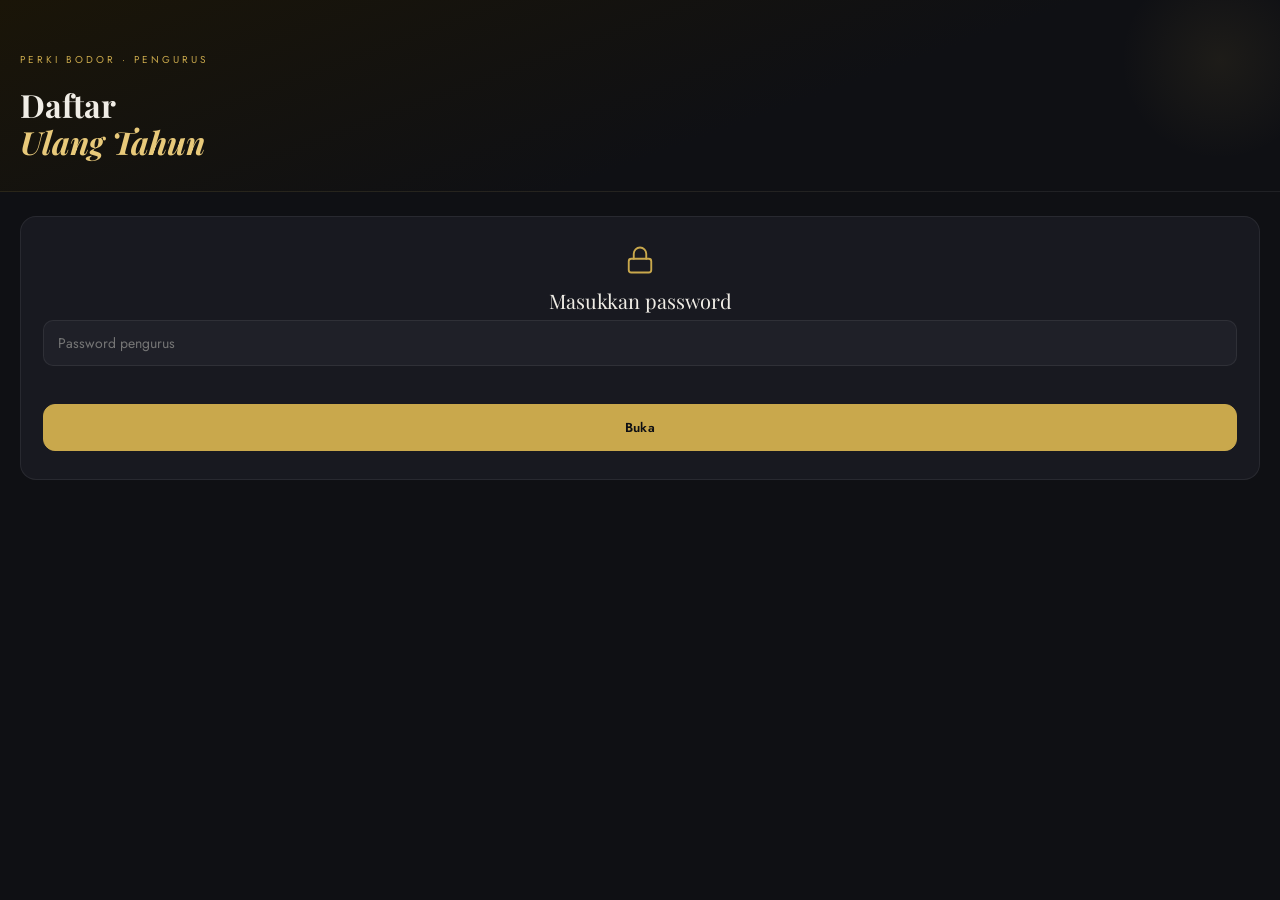
<file: birthdays_v1.1.html>
<!DOCTYPE html>
<html lang="id">
<head>
<meta charset="UTF-8">
<meta name="viewport" content="width=device-width, initial-scale=1.0">
<meta name="robots" content="noindex, nofollow">
<meta name="theme-color" content="#0F1014">
<title>Perki Bodor — Ulang Tahun</title>
<link href="https://fonts.googleapis.com/css2?family=Playfair+Display:ital,wght@0,400;0,600;0,700;1,400;1,600&family=Jost:wght@300;400;500;600&display=swap" rel="stylesheet">
<link rel="stylesheet" href="styles.css">
</head>
<body>

<div class="page active bd-page">

  <div class="home-hero">
    <div class="hero-eyebrow">Perki Bodor · Pengurus</div>
    <div class="hero-title">Daftar<br><em>Ulang Tahun</em></div>
  </div>

  <!-- ══════════ LOCKED ══════════ -->
  <div id="bdLock" class="bd-card">
    <div class="bd-lock-icon">
      <svg width="30" height="30" viewBox="0 0 24 24" fill="none" stroke="currentColor" stroke-width="1.5" stroke-linecap="round" stroke-linejoin="round"><rect x="3" y="11" width="18" height="11" rx="2"/><path d="M7 11V7a5 5 0 0110 0v4"/></svg>
    </div>
    <div class="bd-card-title">Masukkan password</div>
    <input id="bdPassword" class="bd-input" type="password" autocomplete="current-password" placeholder="Password pengurus">
    <div class="bd-msg" id="bdLockMsg" role="alert"></div>
    <button class="bd-btn primary" id="bdUnlockBtn">Buka</button>
  </div>

  <!-- ══════════ UNLOCKED ══════════ -->
  <div id="bdMain" hidden>
    <div class="bd-toolbar">
      <div class="bd-label">Interval tanggal</div>
      <button class="bd-link-btn" id="bdLockBtn">Kunci</button>
    </div>

    <div class="bd-interval">
      <input type="date" id="bdFrom" class="bd-input" aria-label="Dari tanggal">
      <span class="bd-interval-sep">sampai</span>
      <input type="date" id="bdTo" class="bd-input" aria-label="Sampai tanggal">
      <button class="bd-btn primary" id="bdLoadBtn">Tampilkan</button>
    </div>
    <div class="bd-source" id="bdSource"></div>

    <div id="bdResults"></div>

    <div class="bd-actions" id="bdActions" hidden>
      <button class="bd-btn" id="bdCopyBtn">
        <svg width="14" height="14" viewBox="0 0 24 24" fill="none" stroke="currentColor" stroke-width="2" stroke-linecap="round" stroke-linejoin="round"><rect x="9" y="9" width="13" height="13" rx="2"/><path d="M5 15H4a2 2 0 01-2-2V4a2 2 0 012-2h9a2 2 0 012 2v1"/></svg>
        Salin daftar
      </button>
    </div>
  </div>

</div>

<div class="toast" id="toast"></div>

<script>
// ══════════════════════════════════════════════════════
// CONFIG
// ══════════════════════════════════════════════════════
// Google Apps Script web app that checks the password and returns the birthdays
const APPS_SCRIPT_URL = 'https://script.google.com/macros/s/AKfycbzqCyw9TKJ9AzExPGEyigFbqDzx9JsZdbEy0eNijKEuPBluRatpWBY_en_PrHRxO_gSOg/exec';

// Same npoint document as the songbook. Add these two fields to set the interval:
//   "birthdayFrom": "2026-12-01", "birthdayTo": "2026-12-15"
const NPOINT_ID  = '8a3a81fe14479855cd82';
const NPOINT_URL = `https://api.npoint.io/${NPOINT_ID}`;

const DEFAULT_WINDOW_DAYS = 14;      // used when npoint has no interval yet
const IDLE_LOCK_MINUTES   = 15;      // page locks itself after this much inactivity

// ══════════════════════════════════════════════════════
// STATE  (the password lives in memory only: never saved on the device)
// ══════════════════════════════════════════════════════
let password   = '';
let lastResult = null;
let idleTimer  = null;

const $ = id => document.getElementById(id);

// ══════════════════════════════════════════════════════
// HELPERS
// ══════════════════════════════════════════════════════
function escapeHtml(str) {
  return String(str ?? '').replace(/[&<>"']/g, ch => ({
    '&':'&amp;', '<':'&lt;', '>':'&gt;', '"':'&quot;', "'":'&#39;'
  }[ch]));
}

const pad2 = n => String(n).padStart(2, '0');
const isISO = s => typeof s === 'string' && /^\d{4}-\d{2}-\d{2}$/.test(s);

function toISO(d)    { return d.getFullYear() + '-' + pad2(d.getMonth() + 1) + '-' + pad2(d.getDate()); }
function fromISO(s)  { const [y, m, d] = s.split('-').map(Number); return new Date(y, m - 1, d); }
function todayLocal(){ const n = new Date(); return new Date(n.getFullYear(), n.getMonth(), n.getDate()); }
function addDays(d, n) { const x = new Date(d); x.setDate(x.getDate() + n); return x; }

function fmtDay(iso)   { return fromISO(iso).toLocaleDateString('id-ID', { weekday:'long', day:'numeric', month:'long' }); }
function fmtFull(iso)  { return fromISO(iso).toLocaleDateString('id-ID', { day:'numeric', month:'long', year:'numeric' }); }
function fmtRange(a, b){ return fmtFull(a) + ' – ' + fmtFull(b); }

function daysUntil(iso) { return Math.round((fromISO(iso) - todayLocal()) / 86400000); }
function whenLabel(n) {
  if (n === 0)  return 'Hari ini';
  if (n === 1)  return 'Besok';
  if (n === -1) return 'Kemarin';
  return n > 1 ? n + ' hari lagi' : (-n) + ' hari lalu';
}

function showToast(msg) {
  const t = $('toast');
  t.textContent = msg; t.classList.add('show');
  setTimeout(() => t.classList.remove('show'), 2200);
}

const ERRORS = {
  wrong_password:   'Password salah.',
  bad_interval:     'Interval tidak valid. Tanggal akhir tidak boleh lebih awal dari tanggal awal.',
  interval_too_long:'Interval terlalu panjang (maksimal sekitar 13 bulan).',
  bad_request:      'Permintaan tidak valid.',
  use_post:         'Permintaan tidak valid.'
};
function errorText(r) {
  if (r && r.error === 'server_error') return 'Terjadi kesalahan di server: ' + (r.message || 'tidak diketahui');
  return (r && ERRORS[r.error]) || 'Terjadi kesalahan. Coba lagi.';
}

// ══════════════════════════════════════════════════════
// INTERVAL (from npoint, editable on the page)
// ══════════════════════════════════════════════════════
async function loadIntervalDefaults() {
  let from = null, to = null, fromNpoint = false;
  try {
    const res = await fetch(NPOINT_URL + '?t=' + Date.now());
    if (res.ok) {
      const data = await res.json();
      if (isISO(data.birthdayFrom) && isISO(data.birthdayTo)) {
        from = data.birthdayFrom; to = data.birthdayTo; fromNpoint = true;
      }
    }
  } catch (e) { /* fall back to the default interval below */ }

  if (!from) {
    const t = todayLocal();
    from = toISO(t); to = toISO(addDays(t, DEFAULT_WINDOW_DAYS));
  }
  $('bdFrom').value = from;
  $('bdTo').value = to;
}
const intervalReady = loadIntervalDefaults();

// ══════════════════════════════════════════════════════
// REQUEST
// ══════════════════════════════════════════════════════
async function requestList(pw, from, to) {
  // No custom headers on purpose: keeps this a "simple" request, so the browser
  // sends it straight to Google without a CORS preflight.
  const res = await fetch(APPS_SCRIPT_URL, {
    method: 'POST',
    body: JSON.stringify({ password: pw, from: from, to: to })
  });
  if (!res.ok) throw new Error('HTTP ' + res.status);
  return await res.json();
}

// ══════════════════════════════════════════════════════
// UNLOCK / LOCK
// ══════════════════════════════════════════════════════
async function unlock() {
  const pw = $('bdPassword').value;
  if (!pw) { $('bdLockMsg').textContent = 'Masukkan password dulu.'; return; }

  const btn = $('bdUnlockBtn');
  btn.disabled = true; btn.textContent = 'Memeriksa...';
  $('bdLockMsg').textContent = '';

  try {
    await intervalReady;
    const r = await requestList(pw, $('bdFrom').value, $('bdTo').value);
    if (!r.ok) {
      $('bdLockMsg').textContent = errorText(r);
      if (r.error === 'wrong_password') { $('bdPassword').value = ''; $('bdPassword').focus(); }
      return;
    }
    password = pw;
    $('bdPassword').value = '';
    $('bdLock').hidden = true;
    $('bdMain').hidden = false;
    renderResults(r);
    resetIdle();
  } catch (err) {
    $('bdLockMsg').textContent = 'Tidak bisa terhubung ke server. Periksa koneksi internet lalu coba lagi.';
  } finally {
    btn.disabled = false; btn.textContent = 'Buka';
  }
}

function lock() {
  password = ''; lastResult = null;
  clearTimeout(idleTimer);
  $('bdResults').innerHTML = '';
  $('bdActions').hidden = true;
  $('bdMain').hidden = true;
  $('bdLock').hidden = false;
  $('bdLockMsg').textContent = '';
}

function resetIdle() {
  clearTimeout(idleTimer);
  if (password) idleTimer = setTimeout(lock, IDLE_LOCK_MINUTES * 60000);
}
['click', 'keydown', 'touchstart'].forEach(ev => document.addEventListener(ev, resetIdle, { passive: true }));

// ══════════════════════════════════════════════════════
// LOAD + RENDER
// ══════════════════════════════════════════════════════
async function loadList() {
  const from = $('bdFrom').value, to = $('bdTo').value;
  if (!isISO(from) || !isISO(to)) { showToast('Isi kedua tanggal dulu'); return; }

  const btn = $('bdLoadBtn');
  btn.disabled = true; btn.textContent = 'Memuat...';
  $('bdActions').hidden = true;
  $('bdResults').innerHTML = '<div class="loading-screen bd-loading"><div class="spinner"></div><div class="loading-text">Memuat data...</div></div>';

  try {
    const r = await requestList(password, from, to);
    if (!r.ok) {
      if (r.error === 'wrong_password') { lock(); $('bdLockMsg').textContent = 'Sesi berakhir. Masukkan password lagi.'; return; }
      $('bdResults').innerHTML = '<div class="error-box"><p>' + escapeHtml(errorText(r)) + '</p></div>';
      return;
    }
    renderResults(r);
  } catch (err) {
    $('bdResults').innerHTML = '<div class="error-box"><p>Tidak bisa terhubung ke server.</p><small>Periksa koneksi internet lalu coba lagi.</small></div>';
  } finally {
    btn.disabled = false; btn.textContent = 'Tampilkan';
  }
}

function rowHTML(p) {
  const dt = fromISO(p.date);

  // Use the original birthday day/month when provided.
  // This keeps 29 FEB visible even when it is observed on 28 FEB.
  const day = Number.isInteger(p.displayDay) ? p.displayDay : dt.getDate();
  const month = Number.isInteger(p.displayMonth) ? p.displayMonth : dt.getMonth() + 1;

  const mon = new Date(2000, month - 1, 1)
    .toLocaleDateString('id-ID', { month:'short' })
    .replace('.', '')
    .toUpperCase();

  return '<div class="bd-row">' +
    '<div class="bd-date"><div class="bd-date-day">' + day + '</div><div class="bd-date-mon">' + escapeHtml(mon) + '</div></div>' +
    '<div class="bd-info"><div class="bd-name">' + escapeHtml(p.name) + '</div></div>' +
  '</div>';
}

function renderResults(r) {
  lastResult = r;
  let html = '<div class="bd-summary"><span class="bd-count">' + r.count + '</span> Orang · ' + escapeHtml(fmtRange(r.from, r.to)) + '</div>';

  if (r.skippedRows && r.skippedRows.length) {
    html += '<div class="bd-warn">' + r.skippedRows.length + ' baris di Sheet tidak terbaca (baris ' +
            escapeHtml(r.skippedRows.join(', ')) + '). Periksa nama dan tanggal lahirnya.</div>';
  }

  if (!r.count) {
    html += '<div class="empty-state"><div class="empty-text">Tidak ada yang berulang tahun di interval ini</div></div>';
  } else {
    html += '<div class="bd-list">' + r.people.map(rowHTML).join('') + '</div>';
  }
  $('bdResults').innerHTML = html;
  $('bdActions').hidden = !r.count;
}

// ══════════════════════════════════════════════════════
// COPY LIST (for WhatsApp etc.)
// ══════════════════════════════════════════════════════
async function copyList() {
  if (!lastResult || !lastResult.count) return;

  const lines = ['Ulang tahun ' + fmtRange(lastResult.from, lastResult.to)];

  lastResult.people.forEach(p => {
    const dt = fromISO(p.date);
    const day = Number.isInteger(p.displayDay) ? p.displayDay : dt.getDate();
    const month = Number.isInteger(p.displayMonth) ? p.displayMonth : dt.getMonth() + 1;
    const birthday = new Date(2000, month - 1, day).toLocaleDateString('id-ID', {
      day: 'numeric',
      month: 'long'
    });

    lines.push('- ' + birthday + ': ' + p.name);
  });

  try {
    await navigator.clipboard.writeText(lines.join('\n'));
    showToast('Daftar disalin');
  } catch (e) {
    showToast('Gagal menyalin');
  }
}

// ══════════════════════════════════════════════════════
// EVENTS
// ══════════════════════════════════════════════════════
$('bdUnlockBtn').addEventListener('click', unlock);
$('bdPassword').addEventListener('keydown', e => { if (e.key === 'Enter') unlock(); });
$('bdLockBtn').addEventListener('click', lock);
$('bdLoadBtn').addEventListener('click', loadList);
$('bdCopyBtn').addEventListener('click', copyList);
</script>
</body>
</html>
</file>
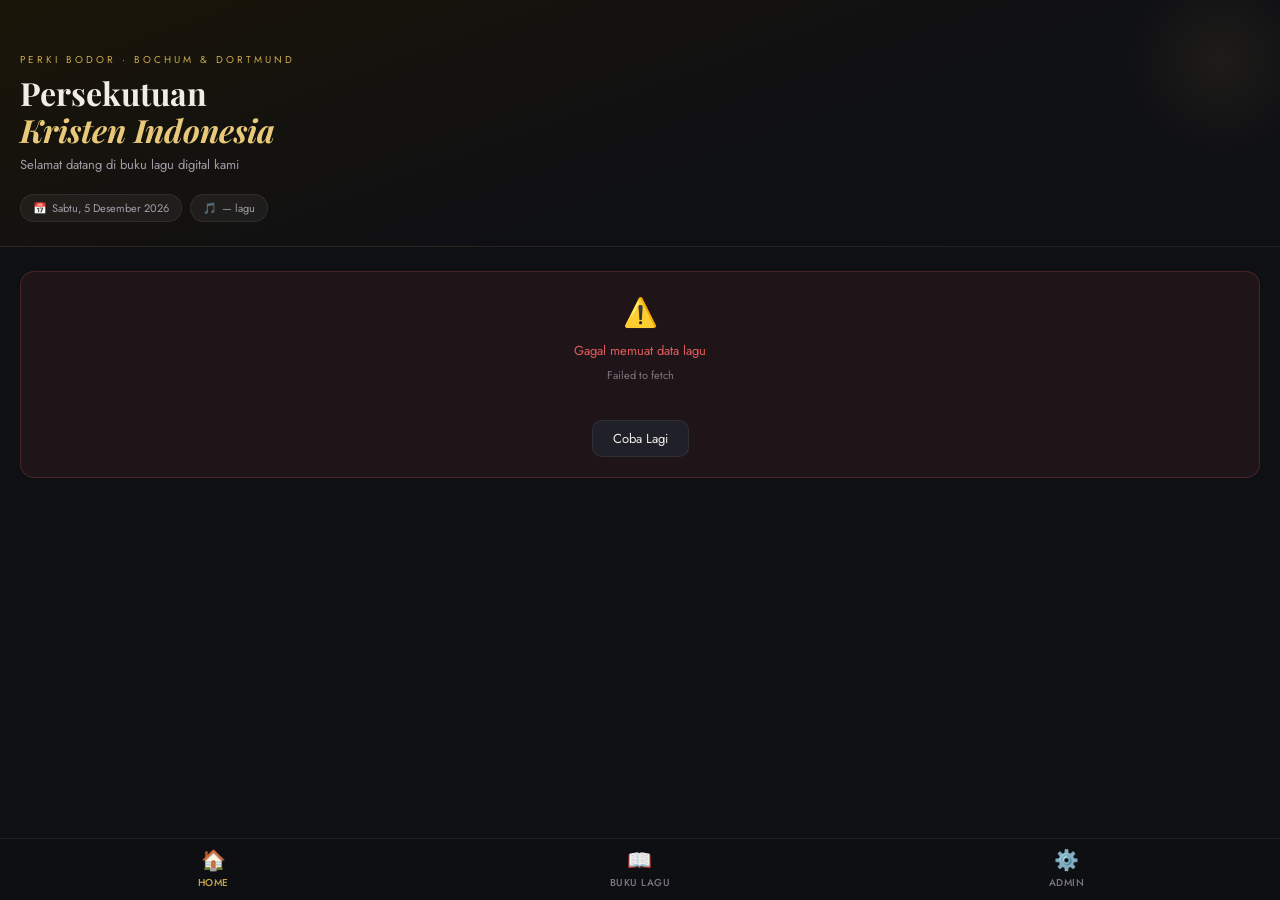
<file: perkibodor-songbook.html>
<!DOCTYPE html>
<html lang="id">
<head>
<meta charset="UTF-8">
<meta name="viewport" content="width=device-width, initial-scale=1.0">
<title>Perki Bodor — Buku Lagu</title>
<link href="https://fonts.googleapis.com/css2?family=Playfair+Display:ital,wght@0,400;0,600;0,700;1,400;1,600&family=Jost:wght@300;400;500;600&display=swap" rel="stylesheet">
<style>
:root {
  --bg: #0F1014;
  --surface: #181920;
  --surface2: #1F2028;
  --border: rgba(255,255,255,0.07);
  --gold: #C9A84C;
  --gold2: #E8C97A;
  --gold-dim: rgba(201,168,76,0.15);
  --text: #F0EDE6;
  --muted: #7A7880;
  --muted2: #A09DA8;
  --red: #E05C5C;
  --green: #5CC48A;
  --blue: #5C9CE0;
  --purple: #A07CE0;
}
* { margin:0; padding:0; box-sizing:border-box; -webkit-tap-highlight-color:transparent; }
body { background:var(--bg); color:var(--text); font-family:'Jost',sans-serif; min-height:100vh; overflow-x:hidden; }

/* ── BOTTOM NAV ── */
.bottom-nav {
  position:fixed; bottom:0; left:0; right:0;
  background:rgba(15,16,20,0.97); backdrop-filter:blur(20px);
  border-top:1px solid var(--border);
  display:flex; z-index:100;
  padding-bottom:env(safe-area-inset-bottom);
}
.nav-btn {
  flex:1; padding:12px 8px 10px;
  display:flex; flex-direction:column; align-items:center; gap:4px;
  background:none; border:none; cursor:pointer;
  color:var(--muted); font-family:'Jost',sans-serif;
  font-size:10px; font-weight:500; letter-spacing:0.5px; text-transform:uppercase;
  transition:color 0.2s;
}
.nav-btn .icon { font-size:20px; line-height:1; }
.nav-btn.active { color:var(--gold); }

/* ── PAGES ── */
.page { display:none; padding:0 0 90px; min-height:100vh; }
.page.active { display:block; }

/* ── LOADING ── */
.loading-screen {
  display:flex; flex-direction:column; align-items:center; justify-content:center;
  min-height:60vh; gap:16px;
}
.spinner {
  width:36px; height:36px;
  border:3px solid var(--border);
  border-top-color:var(--gold);
  border-radius:50%;
  animation:spin 0.8s linear infinite;
}
@keyframes spin { to { transform:rotate(360deg); } }
.loading-text { font-size:13px; color:var(--muted); }

.error-box {
  margin:24px 20px;
  background:rgba(224,92,92,0.08);
  border:1px solid rgba(224,92,92,0.2);
  border-radius:14px;
  padding:20px;
  text-align:center;
}
.error-box .err-icon { font-size:28px; margin-bottom:8px; }
.error-box p { font-size:13px; color:#E05C5C; line-height:1.6; }
.error-box small { font-size:11px; color:var(--muted); display:block; margin-top:6px; }
.retry-btn {
  margin-top:14px;
  background:var(--surface2); border:1px solid var(--border);
  border-radius:10px; padding:8px 20px;
  font-family:'Jost',sans-serif; font-size:13px; color:var(--text);
  cursor:pointer;
}

/* ── HERO ── */
.home-hero {
  padding:52px 20px 24px;
  background:linear-gradient(160deg,#1a1508 0%,#0F1014 60%);
  border-bottom:1px solid var(--border);
  position:relative; overflow:hidden;
}
.home-hero::before {
  content:''; position:absolute; top:-40px; right:-40px;
  width:200px; height:200px;
  background:radial-gradient(circle,rgba(201,168,76,0.08) 0%,transparent 70%);
  border-radius:50%;
}
.hero-eyebrow { font-size:10px; letter-spacing:3px; text-transform:uppercase; color:var(--gold); margin-bottom:8px; }
.hero-title { font-family:'Playfair Display',serif; font-size:32px; font-weight:700; line-height:1.15; margin-bottom:6px; }
.hero-title em { font-style:italic; color:var(--gold2); }
.hero-sub { font-size:13px; color:var(--muted2); margin-bottom:20px; }
.hero-meta { display:flex; flex-wrap:wrap; gap:8px; }
.meta-chip {
  background:rgba(255,255,255,0.05); border:1px solid var(--border);
  border-radius:20px; padding:5px 12px; font-size:11px; color:var(--muted2);
  display:flex; align-items:center; gap:5px;
}

/* ── SETLIST SECTION ── */
.setlist-header {
  padding:20px 20px 12px;
  display:flex; align-items:center; justify-content:space-between;
}
.setlist-label { font-size:10px; letter-spacing:3px; text-transform:uppercase; color:var(--gold); }
.setlist-cards { padding:0 20px; display:flex; flex-direction:column; gap:10px; }
.setlist-card {
  background:var(--surface); border:1px solid var(--border);
  border-radius:14px; padding:16px;
  display:flex; align-items:center; gap:14px;
  cursor:pointer; transition:all 0.2s;
  position:relative; overflow:hidden;
}
.setlist-card::after {
  content:''; position:absolute; left:0; top:0; bottom:0;
  width:3px; border-radius:3px 0 0 3px;
}
.setlist-card[data-cat="semangat"]::after    { background:var(--red); }
.setlist-card[data-cat="penyembahan"]::after { background:var(--purple); }
.setlist-card[data-cat="persembahan"]::after { background:var(--green); }
.setlist-card[data-cat="perjamuan"]::after   { background:var(--blue); }
.setlist-card[data-cat="penutup"]::after     { background:var(--gold); }
.setlist-card:hover { border-color:rgba(201,168,76,0.3); transform:translateX(2px); }
.setlist-num {
  font-family:'Playfair Display',serif; font-size:28px; font-weight:700;
  color:rgba(201,168,76,0.25); min-width:36px; line-height:1;
}
.setlist-info { flex:1; }
.setlist-title { font-family:'Playfair Display',serif; font-size:17px; font-weight:600; margin-bottom:4px; line-height:1.2; }
.setlist-tags { display:flex; gap:6px; flex-wrap:wrap; }
.tag { font-size:10px; padding:2px 8px; border-radius:10px; letter-spacing:0.3px; }
.tag-cat  { background:rgba(255,255,255,0.06); color:var(--muted2); }
.tag-lang { background:rgba(201,168,76,0.1); color:var(--gold); }
.tag-key  { background:rgba(255,255,255,0.04); color:var(--muted); }
.chevron  { color:var(--muted); font-size:18px; }

.empty-setlist {
  margin:20px; background:var(--surface); border:1px solid var(--border);
  border-radius:14px; padding:32px; text-align:center;
}
.empty-setlist p { font-size:13px; color:var(--muted); line-height:1.7; }

/* ── SONGBOOK ── */
.page-header {
  padding:52px 20px 16px;
  position:sticky; top:0;
  background:rgba(15,16,20,0.97); backdrop-filter:blur(20px);
  z-index:50; border-bottom:1px solid var(--border);
}
.page-title { font-family:'Playfair Display',serif; font-size:26px; font-weight:700; margin-bottom:2px; }
.page-subtitle { font-size:12px; color:var(--muted); }

.search-wrap { padding:12px 20px 0; }
.search-box {
  background:var(--surface); border:1px solid var(--border);
  border-radius:12px; padding:11px 16px;
  display:flex; align-items:center; gap:10px;
  transition:border-color 0.2s;
}
.search-box:focus-within { border-color:rgba(201,168,76,0.4); }
.search-icon { font-size:15px; color:var(--muted); }
.search-input {
  flex:1; background:none; border:none; outline:none;
  font-family:'Jost',sans-serif; font-size:14px; color:var(--text);
}
.search-input::placeholder { color:var(--muted); }
.search-clear { background:none; border:none; color:var(--muted); cursor:pointer; font-size:16px; display:none; }
.search-clear.visible { display:block; }

.filter-row {
  display:flex; gap:8px; padding:12px 20px 0;
  overflow-x:auto; scrollbar-width:none;
}
.filter-row::-webkit-scrollbar { display:none; }
.filter-pill {
  flex-shrink:0; background:var(--surface); border:1px solid var(--border);
  border-radius:20px; padding:6px 14px;
  font-family:'Jost',sans-serif; font-size:11px; font-weight:500;
  color:var(--muted2); cursor:pointer; white-space:nowrap;
  transition:all 0.15s; letter-spacing:0.3px;
}
.filter-pill.active { background:var(--gold-dim); border-color:var(--gold); color:var(--gold); }

.results-info { padding:14px 20px 8px; font-size:11px; color:var(--muted); }

.song-group { margin-bottom:4px; }
.group-label {
  padding:8px 20px 6px; font-size:10px; letter-spacing:2.5px;
  text-transform:uppercase; color:var(--muted);
  display:flex; align-items:center; gap:10px;
}
.group-label span { color:var(--gold); }
.group-label::after { content:''; flex:1; height:1px; background:var(--border); }

.song-row {
  margin:0 20px 6px; background:var(--surface); border:1px solid var(--border);
  border-radius:12px; padding:13px 14px;
  display:flex; align-items:center; gap:12px;
  cursor:pointer; transition:all 0.15s;
}
.song-row:hover { border-color:rgba(201,168,76,0.3); }
.song-row-num { font-family:'Playfair Display',serif; font-size:13px; color:var(--muted); min-width:24px; text-align:center; }
.song-row-body { flex:1; min-width:0; }
.song-row-title { font-size:14px; font-weight:500; white-space:nowrap; overflow:hidden; text-overflow:ellipsis; margin-bottom:3px; }
.song-row-tags { display:flex; gap:5px; }
.cat-dot { width:6px; height:6px; border-radius:50%; margin-top:1px; flex-shrink:0; }
.cat-dot[data-cat="semangat"]    { background:var(--red); }
.cat-dot[data-cat="penyembahan"] { background:var(--purple); }
.cat-dot[data-cat="persembahan"] { background:var(--green); }
.cat-dot[data-cat="perjamuan"]   { background:var(--blue); }
.cat-dot[data-cat="penutup"]     { background:var(--gold); }

.empty-state { text-align:center; padding:60px 20px; }
.empty-icon { font-size:48px; margin-bottom:12px; opacity:0.4; }
.empty-text { font-size:14px; color:var(--muted); }

/* ── ADMIN ── */
.admin-lock-wrap { padding:60px 20px; text-align:center; }
.lock-icon { font-size:36px; margin-bottom:12px; }
.lock-title { font-family:'Playfair Display',serif; font-size:20px; margin-bottom:6px; }
.lock-sub { font-size:13px; color:var(--muted); margin-bottom:24px; }
.pin-row { display:flex; gap:10px; justify-content:center; margin-bottom:16px; }
.pin-dot {
  width:14px; height:14px; border-radius:50%;
  border:2px solid var(--border); background:transparent; transition:all 0.15s;
}
.pin-dot.filled { background:var(--gold); border-color:var(--gold); }
.pin-dot.error  { background:var(--red);  border-color:var(--red); }
.numpad { display:grid; grid-template-columns:repeat(3,1fr); gap:10px; max-width:240px; margin:0 auto; }
.num-btn {
  background:var(--surface2); border:1px solid var(--border);
  border-radius:12px; padding:14px;
  font-family:'Jost',sans-serif; font-size:18px; font-weight:500;
  color:var(--text); cursor:pointer; transition:all 0.15s;
}
.num-btn:active { background:var(--gold-dim); border-color:var(--gold); color:var(--gold); transform:scale(0.95); }
.num-btn.del   { font-size:16px; color:var(--muted); }
.num-btn.empty { background:none; border:none; pointer-events:none; }

.admin-panel-wrap { padding-bottom:20px; }
.admin-top {
  padding:16px 20px 8px;
  display:flex; align-items:center; justify-content:space-between;
}
.logout-btn {
  background:none; border:1px solid var(--border); border-radius:20px;
  padding:4px 12px; font-family:'Jost',sans-serif; font-size:11px;
  color:var(--muted); cursor:pointer;
}
.selected-count { padding:0 20px 10px; font-size:12px; color:var(--muted); }
.selected-count b { color:var(--gold); }
.admin-filter-row {
  display:flex; gap:8px; padding:0 20px 12px;
  overflow-x:auto; scrollbar-width:none;
}
.admin-filter-row::-webkit-scrollbar { display:none; }
.admin-songs { padding:0 20px; display:flex; flex-direction:column; gap:8px; }
.admin-song-row {
  background:var(--surface); border:1px solid var(--border);
  border-radius:12px; padding:14px;
  display:flex; align-items:center; gap:12px;
  cursor:pointer; transition:all 0.15s;
}
.admin-song-row.selected { border-color:var(--gold); background:var(--gold-dim); }
.admin-checkbox {
  width:22px; height:22px; border-radius:6px; border:2px solid var(--border);
  display:flex; align-items:center; justify-content:center;
  flex-shrink:0; font-size:12px; transition:all 0.15s;
}
.admin-song-row.selected .admin-checkbox { background:var(--gold); border-color:var(--gold); color:var(--bg); }
.admin-song-info { flex:1; }
.admin-song-title { font-size:14px; font-weight:500; margin-bottom:3px; }
.admin-song-tags  { display:flex; gap:5px; }
.admin-save {
  position:fixed; bottom:80px; left:20px; right:20px;
  background:var(--gold); color:var(--bg); border:none;
  border-radius:14px; padding:16px;
  font-family:'Jost',sans-serif; font-size:15px; font-weight:600;
  cursor:pointer; letter-spacing:0.5px;
  display:none; z-index:90;
  box-shadow:0 4px 30px rgba(201,168,76,0.3);
}
.admin-save.visible { display:block; }

/* ── SETUP BANNER ── */
.setup-banner {
  margin:20px; background:rgba(92,156,224,0.08);
  border:1px solid rgba(92,156,224,0.2);
  border-radius:14px; padding:20px;
}
.setup-banner h3 { font-size:14px; font-weight:600; margin-bottom:8px; color:#5C9CE0; }
.setup-banner p  { font-size:12px; color:var(--muted2); line-height:1.7; }
.setup-banner code {
  display:block; margin:8px 0;
  background:var(--surface2); border-radius:6px;
  padding:8px 10px; font-size:11px; color:var(--gold2);
  word-break:break-all; font-family:monospace;
}
.setup-banner ol { padding-left:16px; margin-top:8px; }
.setup-banner li { font-size:12px; color:var(--muted2); line-height:2; }

/* ── MODAL ── */
.modal-overlay {
  position:fixed; inset:0;
  background:rgba(0,0,0,0.7); backdrop-filter:blur(6px);
  z-index:200; display:flex; align-items:flex-end;
  opacity:0; pointer-events:none; transition:opacity 0.3s;
}
.modal-overlay.open { opacity:1; pointer-events:all; }
.modal {
  background:var(--surface); border-radius:20px 20px 0 0;
  width:100%; max-width:640px; margin:0 auto;
  max-height:92vh; overflow-y:auto;
  transform:translateY(100%);
  transition:transform 0.35s cubic-bezier(0.32,0.72,0,1);
  border-top:1px solid var(--border);
}
.modal-overlay.open .modal { transform:translateY(0); }
.modal-handle { width:36px; height:4px; border-radius:2px; background:var(--border); margin:12px auto 0; }
.modal-top { padding:16px 20px 0; display:flex; align-items:flex-start; gap:12px; }
.modal-title-block { flex:1; }
.modal-eyebrow { font-size:10px; letter-spacing:2px; color:var(--gold); text-transform:uppercase; margin-bottom:4px; }
.modal-title { font-family:'Playfair Display',serif; font-size:24px; font-weight:700; line-height:1.2; margin-bottom:8px; }
.modal-tags { display:flex; gap:6px; flex-wrap:wrap; }
.modal-close {
  width:32px; height:32px; border-radius:50%;
  background:var(--surface2); border:1px solid var(--border);
  cursor:pointer; display:flex; align-items:center; justify-content:center;
  color:var(--muted); font-size:16px; flex-shrink:0;
}
.modal-divider { height:1px; background:var(--border); margin:16px 20px; }
.modal-lyrics {
  padding:0 20px 20px;
  font-family:'Playfair Display',serif; font-size:18px;
  font-weight:400; line-height:2; color:var(--text); white-space:pre-line;
}
.stanza-label {
  display:block; font-family:'Jost',sans-serif; font-size:9px;
  letter-spacing:3px; text-transform:uppercase; color:var(--gold);
  margin:20px 0 4px;
}
.stanza-label:first-child { margin-top:0; }
.modal-nav-bar {
  position:sticky; bottom:0;
  background:linear-gradient(to top,var(--surface) 70%,transparent);
  padding:10px 20px 20px; display:flex; gap:10px;
}
.modal-nav-btn {
  flex:1; background:var(--surface2); border:1px solid var(--border);
  border-radius:12px; padding:12px;
  font-family:'Jost',sans-serif; font-size:13px; font-weight:500;
  color:var(--muted2); cursor:pointer; transition:all 0.15s;
}
.modal-nav-btn:hover { border-color:rgba(201,168,76,0.3); color:var(--text); }
.modal-nav-btn:disabled { opacity:0.3; pointer-events:none; }

/* ── TOAST ── */
.toast {
  position:fixed; bottom:100px; left:50%;
  transform:translateX(-50%) translateY(20px);
  background:var(--surface2); border:1px solid var(--border);
  border-radius:20px; padding:10px 20px; font-size:13px; color:var(--text);
  opacity:0; transition:all 0.3s; z-index:300; white-space:nowrap;
}
.toast.show { opacity:1; transform:translateX(-50%) translateY(0); }

::-webkit-scrollbar { width:4px; }
::-webkit-scrollbar-track { background:transparent; }
::-webkit-scrollbar-thumb { background:var(--border); border-radius:2px; }
</style>
</head>
<body>

<!-- ══════════════ HOME PAGE ══════════════ -->
<div class="page active" id="homePage">
  <div class="home-hero">
    <div class="hero-eyebrow">Perki Bodor · Bochum & Dortmund</div>
    <div class="hero-title">Persekutuan<br><em>Kristen Indonesia</em></div>
    <div class="hero-sub">Selamat datang di buku lagu digital kami</div>
    <div class="hero-meta">
      <div class="meta-chip">📅 <span id="heroDate">—</span></div>
      <div class="meta-chip">🎵 <span id="heroSongCount">— lagu</span></div>
    </div>
  </div>

  <div id="homeContent">
    <div class="loading-screen">
      <div class="spinner"></div>
      <div class="loading-text">Memuat data lagu…</div>
    </div>
  </div>
</div>

<!-- ══════════════ SONGBOOK PAGE ══════════════ -->
<div class="page" id="songbookPage">
  <div class="page-header">
    <div class="page-title">Buku Lagu</div>
    <div class="page-subtitle" id="bookSubtitle">Memuat…</div>
  </div>
  <div class="search-wrap">
    <div class="search-box">
      <span class="search-icon">🔍</span>
      <input class="search-input" id="searchInput" type="text" placeholder="Cari judul atau nomor lagu…" oninput="doSearch()">
      <button class="search-clear" id="searchClear" onclick="clearSearch()">✕</button>
    </div>
  </div>
  <div class="filter-row" id="catFilters"></div>
  <div class="filter-row" id="langFilters"></div>
  <div class="results-info" id="resultsInfo"></div>
  <div id="songbookList">
    <div class="loading-screen"><div class="spinner"></div><div class="loading-text">Memuat lagu…</div></div>
  </div>
</div>

<!-- ══════════════ ADMIN PAGE ══════════════ -->
<div class="page" id="adminPage">
  <div class="page-header">
    <div class="page-title">Admin</div>
    <div class="page-subtitle">Kelola setlist ibadah</div>
  </div>

  <div id="adminLock">
    <div class="admin-lock-wrap">
      <div class="lock-icon">🛡️</div>
      <div class="lock-title">Admin Mode</div>
      <div class="lock-sub">Masukkan PIN untuk mengelola setlist</div>
      <div class="pin-row" id="adminPinDots">
        <div class="pin-dot" id="ad0"></div>
        <div class="pin-dot" id="ad1"></div>
        <div class="pin-dot" id="ad2"></div>
        <div class="pin-dot" id="ad3"></div>
      </div>
      <div class="numpad">
        <button class="num-btn" onclick="adminPinInput('1')">1</button>
        <button class="num-btn" onclick="adminPinInput('2')">2</button>
        <button class="num-btn" onclick="adminPinInput('3')">3</button>
        <button class="num-btn" onclick="adminPinInput('4')">4</button>
        <button class="num-btn" onclick="adminPinInput('5')">5</button>
        <button class="num-btn" onclick="adminPinInput('6')">6</button>
        <button class="num-btn" onclick="adminPinInput('7')">7</button>
        <button class="num-btn" onclick="adminPinInput('8')">8</button>
        <button class="num-btn" onclick="adminPinInput('9')">9</button>
        <button class="num-btn empty"></button>
        <button class="num-btn" onclick="adminPinInput('0')">0</button>
        <button class="num-btn del" onclick="adminPinDelete()">⌫</button>
      </div>
    </div>
  </div>

  <div id="adminPanel" style="display:none">
    <div class="admin-top">
      <div style="font-size:12px;color:var(--muted);">Pilih lagu untuk setlist minggu ini</div>
      <button class="logout-btn" onclick="lockAdmin()">Keluar</button>
    </div>
    <div class="selected-count" id="selectedCount">Dipilih: <b>0 / 5</b> lagu</div>
    <div class="admin-filter-row" id="adminCatFilters"></div>
    <div class="admin-songs" id="adminSongList">
      <div class="loading-screen"><div class="spinner"></div><div class="loading-text">Memuat lagu…</div></div>
    </div>
    <button class="admin-save" id="adminSaveBtn" onclick="saveSetlist()">💾 Simpan Setlist</button>
  </div>
</div>

<!-- ══════════════ BOTTOM NAV ══════════════ -->
<div class="bottom-nav">
  <button class="nav-btn active" onclick="showPage('home')" id="navHome">
    <span class="icon">🏠</span>Home
  </button>
  <button class="nav-btn" onclick="showPage('songbook')" id="navSongbook">
    <span class="icon">📖</span>Buku Lagu
  </button>
  <button class="nav-btn" onclick="showPage('admin')" id="navAdmin">
    <span class="icon">⚙️</span>Admin
  </button>
</div>

<!-- ══════════════ LYRICS MODAL ══════════════ -->
<div class="modal-overlay" id="modalOverlay" onclick="handleOverlayClick(event)">
  <div class="modal" id="modal">
    <div class="modal-handle"></div>
    <div class="modal-top">
      <div class="modal-title-block">
        <div class="modal-eyebrow" id="mEyebrow"></div>
        <div class="modal-title" id="mTitle"></div>
        <div class="modal-tags" id="mTags"></div>
      </div>
      <button class="modal-close" onclick="closeModal()">✕</button>
    </div>
    <div class="modal-divider"></div>
    <div class="modal-lyrics" id="mLyrics"></div>
    <div class="modal-nav-bar">
      <button class="modal-nav-btn" id="mPrev" onclick="modalNav(-1)">← Prev</button>
      <button class="modal-nav-btn" id="mNext" onclick="modalNav(1)">Next →</button>
    </div>
  </div>
</div>

<div class="toast" id="toast"></div>

<script>
// ══════════════════════════════════════════════════════
// CONFIG — change these values to match your setup
// ══════════════════════════════════════════════════════

// STEP 1: Paste your GitHub raw CSV URL here
// How to get it:
//   1. Go to your GitHub repo
//   2. Open songs.csv in the repo
//   3. Click the file, then click the "Raw" button
//   4. Copy the URL (starts with raw.githubusercontent.com) and paste below
const SHEET_URL = 'https://raw.githubusercontent.com/GrubbyJustSage12/perki-songbook/refs/heads/main/songs.csv';

// STEP 2: Change your PINs
const ADMIN_PIN = '1234';

// ══════════════════════════════════════════════════════
// CATEGORY CONFIG
// ══════════════════════════════════════════════════════
const CATEGORIES = {
  semangat:    { label:'Semangat / Cepat', emoji:'🔥', color:'var(--red)' },
  penyembahan: { label:'Penyembahan',      emoji:'🙏', color:'var(--purple)' },
  persembahan: { label:'Persembahan',      emoji:'🎁', color:'var(--green)' },
  perjamuan:   { label:'Perjamuan Kudus',  emoji:'✝️',  color:'var(--blue)' },
  penutup:     { label:'Penutup / Doa',    emoji:'🕊️', color:'var(--gold)' },
};

// ══════════════════════════════════════════════════════
// STATE
// ══════════════════════════════════════════════════════
let allSongs       = [];
let setlistIDs     = [];   // array of song IDs (numbers) for this week
let adminSelected  = [];
let adminUnlocked  = false;
let adminPinBuffer = '';
let adminCatFilter = 'all';
let activeFilters  = { cat:'all', lang:'all' };
let modalContext   = [];
let modalIdx       = 0;

// ══════════════════════════════════════════════════════
// CSV PARSER
// Columns expected (row 1 = header, ignored):
// id | title | category | language | key | verse1 | chorus | verse2 | bridge | outro
// Lyrics columns are separated by " | " within each cell for stanza labels:
// "Verse 1$$lyrics here$$Verse 2$$more lyrics"  (use $$ as stanza separator)
// ══════════════════════════════════════════════════════
function parseCSV(text) {
  // Normalize line endings: \r\n and \r -> \n
  text = text.replace(/\r\n/g, '\n').replace(/\r/g, '\n');

  // Split into rows properly — respecting quoted fields that contain newlines
  const rows = splitCSVRows(text);
  const songs = [];

  // skip header row (index 0)
  for (let i = 1; i < rows.length; i++) {
    const cols = splitCSVLine(rows[i]);
    if (!cols[0] || !cols[1]) continue; // skip empty rows
    const id    = parseInt(cols[0]) || i;
    const title = (cols[1] || '').trim();
    const cat   = (cols[2] || '').trim().toLowerCase();
    const lang  = (cols[3] || 'IDN').trim().toUpperCase();
    const key   = (cols[4] || '').trim();

    // Build lyrics from remaining columns (col 5 onward)
    // Each column: "Label$$lyrics text"
    const lyrics = [];
    for (let c = 5; c < cols.length; c++) {
      const cell = (cols[c] || '').trim();
      if (!cell) continue;
      const parts = cell.split('$$');
      if (parts.length >= 2) {
        lyrics.push({ l: parts[0].trim(), t: parts.slice(1).join('$$').trim() });
      } else {
        lyrics.push({ l: 'Lirik', t: cell });
      }
    }
    if (!lyrics.length) lyrics.push({ l: 'Lirik', t: '(Lirik belum ditambahkan)' });
    songs.push({ id, title, cat, lang, key, lyrics });
  }
  return songs;
}

// Split CSV text into rows, respecting quoted fields that contain newlines
function splitCSVRows(text) {
  const rows = [];
  let cur = '', inQ = false;
  for (let i = 0; i < text.length; i++) {
    const ch = text[i];
    if (ch === '"') {
      // Handle escaped quotes ""
      if (inQ && text[i+1] === '"') { cur += '"'; i++; continue; }
      inQ = !inQ;
      cur += ch;
      continue;
    }
    if (ch === '\n' && !inQ) {
      if (cur.trim()) rows.push(cur);
      cur = '';
      continue;
    }
    cur += ch;
  }
  if (cur.trim()) rows.push(cur);
  return rows;
}

function splitCSVLine(line) {
  const result = [];
  let cur = '', inQ = false;
  for (let i = 0; i < line.length; i++) {
    const ch = line[i];
    if (ch === '"') {
      // Handle escaped quotes ""
      if (inQ && line[i+1] === '"') { cur += '"'; i++; continue; }
      inQ = !inQ;
      continue;
    }
    if ((ch === ',' || ch === ';') && !inQ) { result.push(cur); cur = ''; continue; }
    cur += ch;
  }
  result.push(cur);
  return result;
}

// ══════════════════════════════════════════════════════
// FETCH SONGS
// ══════════════════════════════════════════════════════
async function fetchSongs() {
  if (SHEET_URL === 'YOUR_GITHUB_RAW_CSV_URL_HERE') {
    showSetupGuide();
    return;
  }
  try {
    const res = await fetch(SHEET_URL);
    if (!res.ok) throw new Error('HTTP ' + res.status);
    const text = await res.text();
    allSongs = parseCSV(text);
    if (!allSongs.length) throw new Error('Sheet kosong atau format salah');
    onSongsLoaded();
  } catch (err) {
    showFetchError(err.message);
  }
}

function onSongsLoaded() {
  // Update hero count
  document.getElementById('heroSongCount').textContent = allSongs.length + ' lagu';
  // Load setlist from localStorage (persists across sessions)
  const saved = localStorage.getItem('perkibodor_setlist');
  if (saved) {
    try { setlistIDs = JSON.parse(saved); } catch(e) { setlistIDs = []; }
  }
  renderHome();
  renderSongbook();
  if (adminUnlocked) renderAdminSongs();
}

function showSetupGuide() {
  document.getElementById('homeContent').innerHTML = `
    <div class="setup-banner">
      <h3>⚙️ Langkah Setup GitHub CSV</h3>
      <p>Belum ada data terhubung. Ikuti langkah berikut:</p>
      <ol>
        <li>Buat akun di <b>github.com</b> jika belum punya</li>
        <li>Buat repository baru, contoh: <b>perkibodor</b></li>
        <li>Upload dua file: <b>index.html</b> (file ini) dan <b>songs.csv</b></li>
        <li>Buka file <b>songs.csv</b> di repo, lalu klik tombol <b>Raw</b></li>
        <li>Copy URL-nya (dimulai dengan <b>raw.githubusercontent.com</b>)</li>
        <li>Tempel URL tersebut di variabel <b>SHEET_URL</b> di dalam kode HTML ini</li>
        <li>Aktifkan GitHub Pages: Settings → Pages → Deploy from main branch</li>
      </ol>
      <p style="margin-top:10px;">Format CSV: <b>id, title, category, language, key, stanza1, stanza2, ...</b></p>
      <p style="margin-top:6px;">Kategori yang valid: <b>semangat, penyembahan, persembahan, perjamuan, penutup</b></p>
    </div>`;
  document.getElementById('songbookList').innerHTML = `
    <div class="empty-state"><div class="empty-icon">📋</div><div class="empty-text">Hubungkan GitHub CSV dulu ya</div></div>`;
}

function showFetchError(msg) {
  const html = `<div class="error-box">
    <div class="err-icon">⚠️</div>
    <p>Gagal memuat data lagu</p>
    <small>${msg}</small>
    <br><button class="retry-btn" onclick="fetchSongs()">Coba Lagi</button>
  </div>`;
  document.getElementById('homeContent').innerHTML = html;
  document.getElementById('songbookList').innerHTML = html;
}

// ══════════════════════════════════════════════════════
// HOME RENDER
// ══════════════════════════════════════════════════════
function renderHome() {
  const setlistSongs = setlistIDs.map(id => allSongs.find(s => s.id === id)).filter(Boolean);
  let html = '';
  if (!setlistSongs.length) {
    html = `<div class="empty-setlist">
      <p>🎵 Setlist ibadah minggu ini belum dipilih.<br>Admin dapat memilih lagu di halaman <b>Admin</b>.</p>
    </div>`;
  } else {
    html = `<div class="setlist-header"><div class="setlist-label">Setlist Ibadah</div></div>
    <div class="setlist-cards">
      ${setlistSongs.map((s,i) => `
        <div class="setlist-card" data-cat="${s.cat}" onclick="openModal(window._setlistSongs,${i})">
          <div class="setlist-num">${String(i+1).padStart(2,'0')}</div>
          <div class="setlist-info">
            <div class="setlist-title">${s.title}</div>
            <div class="setlist-tags">
              <span class="tag tag-cat">${(CATEGORIES[s.cat]||{emoji:'🎵',label:s.cat}).emoji} ${(CATEGORIES[s.cat]||{label:s.cat}).label}</span>
              <span class="tag tag-lang">${s.lang}</span>
              <span class="tag tag-key">${s.key}</span>
            </div>
          </div>
          <span class="chevron">›</span>
        </div>`).join('')}
    </div>`;
  }
  document.getElementById('homeContent').innerHTML = html;
  window._setlistSongs = setlistSongs;
}

// ══════════════════════════════════════════════════════
// SONGBOOK
// ══════════════════════════════════════════════════════
function initFilters() {
  const cats = ['all', ...Object.keys(CATEGORIES)];
  document.getElementById('catFilters').innerHTML = cats.map(c => `
    <button class="filter-pill ${activeFilters.cat===c?'active':''}" onclick="setCatFilter('${c}')">
      ${c==='all' ? '🎵 Semua' : CATEGORIES[c].emoji+' '+CATEGORIES[c].label}
    </button>`).join('');
  document.getElementById('langFilters').innerHTML = ['all','IDN','ENG','DEU'].map(l => `
    <button class="filter-pill ${activeFilters.lang===l?'active':''}" onclick="setLangFilter('${l}')">
      ${l==='all'?'🌐 Semua':l==='IDN'?'🇮🇩 Indonesia':l==='ENG'?'🇬🇧 English':'🇩🇪 Deutsch'}
    </button>`).join('');
}
function setCatFilter(c)  { activeFilters.cat=c;  renderSongbook(); }
function setLangFilter(l) { activeFilters.lang=l; renderSongbook(); }
function doSearch() {
  const v = document.getElementById('searchInput').value;
  document.getElementById('searchClear').classList.toggle('visible', v.length>0);
  renderSongbook();
}
function clearSearch() {
  document.getElementById('searchInput').value='';
  document.getElementById('searchClear').classList.remove('visible');
  renderSongbook();
}

function renderSongbook() {
  if (!allSongs.length) return;
  initFilters();
  const q = document.getElementById('searchInput').value.toLowerCase().trim();
  const filtered = allSongs.filter(s => {
    const matchQ   = !q || s.title.toLowerCase().includes(q) || String(s.id).includes(q);
    const matchCat = activeFilters.cat==='all'  || s.cat===activeFilters.cat;
    const matchLng = activeFilters.lang==='all' || s.lang===activeFilters.lang;
    return matchQ && matchCat && matchLng;
  });
  window._filteredSongs = filtered;
  document.getElementById('resultsInfo').textContent = filtered.length + ' lagu ditemukan';
  document.getElementById('bookSubtitle').textContent = filtered.length + ' dari ' + allSongs.length + ' lagu';

  if (!filtered.length) {
    document.getElementById('songbookList').innerHTML =
      `<div class="empty-state"><div class="empty-icon">🎵</div><div class="empty-text">Tidak ada lagu ditemukan</div></div>`;
    return;
  }

  // Group by category
  const grouped = {};
  filtered.forEach(s => { if(!grouped[s.cat]) grouped[s.cat]=[]; grouped[s.cat].push(s); });

  document.getElementById('songbookList').innerHTML = Object.entries(grouped).map(([cat,list]) => `
    <div class="song-group">
      <div class="group-label">
        <span>${(CATEGORIES[cat]||{emoji:'🎵'}).emoji}</span>
        ${(CATEGORIES[cat]||{label:cat}).label}
      </div>
      ${list.map(s => {
        const idx = filtered.indexOf(s);
        return `<div class="song-row" onclick="openModal(window._filteredSongs,${idx})">
          <div class="cat-dot" data-cat="${s.cat}"></div>
          <div class="song-row-num">${s.id}</div>
          <div class="song-row-body">
            <div class="song-row-title">${s.title}</div>
            <div class="song-row-tags">
              <span class="tag tag-lang">${s.lang}</span>
              <span class="tag tag-key">${s.key}</span>
            </div>
          </div>
          <span class="chevron" style="font-size:16px;color:var(--muted);">›</span>
        </div>`;
      }).join('')}
    </div>`).join('');
}

// ══════════════════════════════════════════════════════
// ADMIN PIN
// ══════════════════════════════════════════════════════
function adminPinInput(n) {
  if (adminPinBuffer.length >= 4) return;
  adminPinBuffer += n;
  updatePinDots(adminPinBuffer.length);
  if (adminPinBuffer.length === 4) {
    if (adminPinBuffer === ADMIN_PIN) {
      setTimeout(() => { adminUnlocked=true; showAdminPanel(); }, 150);
    } else {
      shakeDots();
      setTimeout(() => { adminPinBuffer=''; updatePinDots(0); }, 800);
    }
  }
}
function adminPinDelete() {
  if (!adminPinBuffer.length) return;
  adminPinBuffer = adminPinBuffer.slice(0,-1);
  updatePinDots(adminPinBuffer.length);
}
function updatePinDots(count) {
  for (let i=0;i<4;i++) {
    const d=document.getElementById('ad'+i);
    d.classList.toggle('filled', i<count);
    d.classList.remove('error');
  }
}
function shakeDots() {
  for (let i=0;i<4;i++) document.getElementById('ad'+i).classList.add('error');
}
function showAdminPanel() {
  document.getElementById('adminLock').style.display='none';
  document.getElementById('adminPanel').style.display='block';
  adminSelected = [...setlistIDs];
  renderAdminCatFilters();
  renderAdminSongs();
}
function lockAdmin() {
  adminUnlocked=false; adminPinBuffer=''; updatePinDots(0);
  document.getElementById('adminLock').style.display='block';
  document.getElementById('adminPanel').style.display='none';
}

function renderAdminCatFilters() {
  const cats = ['all', ...Object.keys(CATEGORIES)];
  document.getElementById('adminCatFilters').innerHTML = cats.map(c => `
    <button class="filter-pill ${adminCatFilter===c?'active':''}" onclick="setAdminCat('${c}')">
      ${c==='all'?'Semua':CATEGORIES[c].emoji+' '+CATEGORIES[c].label}
    </button>`).join('');
}
function setAdminCat(c) { adminCatFilter=c; renderAdminCatFilters(); renderAdminSongs(); }

function renderAdminSongs() {
  if (!allSongs.length) return;
  const list = allSongs.filter(s => adminCatFilter==='all' || s.cat===adminCatFilter);
  document.getElementById('adminSongList').innerHTML = list.map(s => `
    <div class="admin-song-row ${adminSelected.includes(s.id)?'selected':''}" onclick="toggleAdminSong(${s.id})">
      <div class="admin-checkbox">${adminSelected.includes(s.id)?'✓':''}</div>
      <div class="admin-song-info">
        <div class="admin-song-title">${s.id}. ${s.title}</div>
        <div class="admin-song-tags">
          <span class="tag tag-cat">${(CATEGORIES[s.cat]||{emoji:'🎵',label:s.cat}).emoji} ${(CATEGORIES[s.cat]||{label:s.cat}).label}</span>
          <span class="tag tag-lang">${s.lang}</span>
        </div>
      </div>
    </div>`).join('');
  updateSelectedCount();
}
function toggleAdminSong(id) {
  if (adminSelected.includes(id)) {
    adminSelected = adminSelected.filter(x=>x!==id);
  } else {
    if (adminSelected.length >= 5) { showToast('Maksimal 5 lagu per setlist'); return; }
    adminSelected.push(id);
  }
  renderAdminSongs();
}
function updateSelectedCount() {
  document.getElementById('selectedCount').innerHTML = `Dipilih: <b>${adminSelected.length} / 5</b> lagu`;
  document.getElementById('adminSaveBtn').classList.toggle('visible', adminSelected.length>0);
}
function saveSetlist() {
  setlistIDs = [...adminSelected];
  localStorage.setItem('perkibodor_setlist', JSON.stringify(setlistIDs));
  renderHome();
  showToast('✅ Setlist berhasil disimpan!');
}

// ══════════════════════════════════════════════════════
// MODAL
// ══════════════════════════════════════════════════════
function openModal(list, idx) {
  modalContext=list; modalIdx=idx;
  renderModal();
  document.getElementById('modalOverlay').classList.add('open');
  document.body.style.overflow='hidden';
}
function renderModal() {
  const s = modalContext[modalIdx];
  const cat = CATEGORIES[s.cat] || { emoji:'🎵', label:s.cat };
  document.getElementById('mEyebrow').textContent = `Lagu #${s.id} · ${cat.emoji} ${cat.label}`;
  document.getElementById('mTitle').textContent = s.title;
  document.getElementById('mTags').innerHTML = `
    <span class="tag tag-lang">${s.lang}</span>
    <span class="tag tag-key">Nada: ${s.key}</span>`;
  document.getElementById('mLyrics').innerHTML = s.lyrics.map(p =>
    `<span class="stanza-label">${p.l}</span>${p.t}`).join('\n\n');
  document.getElementById('mPrev').disabled = modalIdx===0;
  document.getElementById('mNext').disabled = modalIdx===modalContext.length-1;
  document.getElementById('modal').scrollTop=0;
}
function closeModal() {
  document.getElementById('modalOverlay').classList.remove('open');
  document.body.style.overflow='';
}
function handleOverlayClick(e) {
  if (e.target===document.getElementById('modalOverlay')) closeModal();
}
function modalNav(dir) {
  const n=modalIdx+dir;
  if (n<0||n>=modalContext.length) return;
  modalIdx=n; renderModal();
}
document.addEventListener('keydown', e => {
  if (!document.getElementById('modalOverlay').classList.contains('open')) return;
  if (e.key==='Escape') closeModal();
  if (e.key==='ArrowRight') modalNav(1);
  if (e.key==='ArrowLeft')  modalNav(-1);
});

// ══════════════════════════════════════════════════════
// PAGE NAV
// ══════════════════════════════════════════════════════
function showPage(p) {
  document.querySelectorAll('.page').forEach(el=>el.classList.remove('active'));
  document.querySelectorAll('.nav-btn').forEach(el=>el.classList.remove('active'));
  const map = { home:'homePage', songbook:'songbookPage', admin:'adminPage' };
  const nav = { home:'navHome', songbook:'navSongbook', admin:'navAdmin' };
  document.getElementById(map[p]).classList.add('active');
  document.getElementById(nav[p]).classList.add('active');
}

// ══════════════════════════════════════════════════════
// TOAST
// ══════════════════════════════════════════════════════
function showToast(msg) {
  const t=document.getElementById('toast');
  t.textContent=msg; t.classList.add('show');
  setTimeout(()=>t.classList.remove('show'),2500);
}

// ══════════════════════════════════════════════════════
// INIT
// ══════════════════════════════════════════════════════
const now = new Date();
document.getElementById('heroDate').textContent =
  now.toLocaleDateString('id-ID',{weekday:'long',year:'numeric',month:'long',day:'numeric'});

fetchSongs();
</script>
</body>
</html>
</file>
<file: styles.css>
:root {
  --bg: #0F1014;
  --surface: #181920;
  --surface2: #1F2028;
  --border: rgba(255,255,255,0.07);
  --gold: #C9A84C;
  --gold2: #E8C97A;
  --gold-dim: rgba(201,168,76,0.15);
  --text: #F0EDE6;
  --muted: #7A7880;
  --muted2: #A09DA8;
  --red: #E05C5C;
  --green: #5CC48A;
  --blue: #5C9CE0;
  --purple: #A07CE0;
}
* { margin:0; padding:0; box-sizing:border-box; -webkit-tap-highlight-color:transparent; }
body { background:var(--bg); color:var(--text); font-family:'Jost',sans-serif; min-height:100vh; overflow-x:hidden; }

/* ── BOTTOM NAV ── */
.bottom-nav {
  position:fixed; bottom:0; left:0; right:0;
  background:rgba(15,16,20,0.97); backdrop-filter:blur(20px);
  border-top:1px solid var(--border);
  display:flex; z-index:100;
  padding-bottom:env(safe-area-inset-bottom);
}
.nav-btn {
  flex:1; padding:12px 8px 10px;
  display:flex; flex-direction:column; align-items:center; gap:4px;
  background:none; border:none; cursor:pointer;
  color:var(--muted); font-family:'Jost',sans-serif;
  font-size:10px; font-weight:500; letter-spacing:0.5px; text-transform:uppercase;
  transition:color 0.2s;
}
.nav-btn .icon { font-size:20px; line-height:1; }
.nav-btn.active { color:var(--gold); }

/* ── PAGES ── */
.page { display:none; padding:0 0 90px; min-height:100vh; }
.page.active { display:block; }

/* ── LOADING ── */
.loading-screen {
  display:flex; flex-direction:column; align-items:center; justify-content:center;
  min-height:60vh; gap:16px;
}
.spinner {
  width:36px; height:36px;
  border:3px solid var(--border);
  border-top-color:var(--gold);
  border-radius:50%;
  animation:spin 0.8s linear infinite;
}
@keyframes spin { to { transform:rotate(360deg); } }
.loading-text { font-size:13px; color:var(--muted); }

.error-box {
  margin:24px 20px;
  background:rgba(224,92,92,0.08);
  border:1px solid rgba(224,92,92,0.2);
  border-radius:14px;
  padding:20px;
  text-align:center;
}
.error-box .err-icon { font-size:28px; margin-bottom:8px; }
.error-box p { font-size:13px; color:#E05C5C; line-height:1.6; }
.error-box small { font-size:11px; color:var(--muted); display:block; margin-top:6px; }
.retry-btn {
  margin-top:14px;
  background:var(--surface2); border:1px solid var(--border);
  border-radius:10px; padding:8px 20px;
  font-family:'Jost',sans-serif; font-size:13px; color:var(--text);
  cursor:pointer;
}

/* ── HERO ── */
.home-hero {
  padding:52px 20px 24px;
  background:linear-gradient(160deg,#1a1508 0%,#0F1014 60%);
  border-bottom:1px solid var(--border);
  position:relative; overflow:hidden;
}
.home-hero::before {
  content:''; position:absolute; top:-40px; right:-40px;
  width:200px; height:200px;
  background:radial-gradient(circle,rgba(201,168,76,0.08) 0%,transparent 70%);
  border-radius:50%;
}
.hero-eyebrow { font-size:10px; letter-spacing:3px; text-transform:uppercase; color:var(--gold); margin-bottom:20px; }
.hero-title { font-family:'Playfair Display',serif; font-size:32px; font-weight:700; line-height:1.15; margin-bottom:6px; }
.hero-title em { font-style:italic; color:var(--gold2); }
.hero-sub { font-size:13px; color:var(--muted2); margin-bottom:20px; }
.hero-theme-block { margin-bottom:16px; }
.hero-theme {
  font-family:'Playfair Display',serif;
  font-size:22px; font-weight:300; font-style:italic;
  color:var(--text); line-height:1.3; margin-bottom:6px;
  letter-spacing:0.2px;
}
.hero-verse {
  font-size:10px; letter-spacing:2.5px; text-transform:uppercase;
  color:var(--gold); font-family:'Jost',sans-serif; font-weight:500;
}
.hero-divider {
  height:1px; background:linear-gradient(to right, rgba(201,168,76,0.4), transparent);
  margin-bottom:16px;
}
.hero-meta { display:flex; flex-wrap:wrap; gap:8px; }
.meta-chip {
  background:rgba(255,255,255,0.05); border:1px solid var(--border);
  border-radius:20px; padding:5px 12px; font-size:11px; color:var(--muted2);
  display:flex; align-items:center; gap:5px;
}

/* ── SETLIST SECTION ── */
.setlist-header {
  padding:20px 20px 12px;
  display:flex; align-items:center; justify-content:space-between;
}
.setlist-label { font-size:10px; letter-spacing:3px; text-transform:uppercase; color:var(--gold); }
.setlist-cards { padding:0 20px; display:flex; flex-direction:column; gap:10px; }
.setlist-card {
  background:var(--surface); border:1px solid var(--border);
  border-radius:14px; padding:16px;
  display:flex; align-items:center; gap:14px;
  cursor:pointer; transition:all 0.2s;
  position:relative; overflow:hidden;
}
.setlist-card::after {
  content:''; position:absolute; left:0; top:0; bottom:0;
  width:3px; border-radius:3px 0 0 3px;
}
.setlist-card[data-cat="semangat"]::after    { background:var(--red); }
.setlist-card[data-cat="penyembahan"]::after { background:var(--purple); }
.setlist-card[data-cat="persembahan"]::after { background:var(--green); }
.setlist-card[data-cat="perjamuan"]::after   { background:var(--blue); }
.setlist-card[data-cat="penutup"]::after     { background:var(--gold); }
.setlist-card:hover { border-color:rgba(201,168,76,0.3); transform:translateX(2px); }
.setlist-num {
  font-family:'Playfair Display',serif; font-size:28px; font-weight:700;
  color:rgba(201,168,76,0.25); min-width:36px; line-height:1;
}
.setlist-info { flex:1; }
.setlist-title { font-family:'Playfair Display',serif; font-size:17px; font-weight:600; margin-bottom:4px; line-height:1.2; }
.setlist-tags { display:flex; gap:6px; flex-wrap:wrap; }
.tag { font-size:10px; padding:2px 8px; border-radius:10px; letter-spacing:0.3px; }
.tag-cat  { background:rgba(255,255,255,0.06); color:var(--muted2); }
.tag-lang { background:rgba(201,168,76,0.1); color:var(--gold); }
.tag-key  { background:rgba(255,255,255,0.04); color:var(--muted); }
.tag-link { background:rgba(92,196,138,0.15); color:var(--green); text-decoration:none; cursor:pointer; }
.tag-link:hover { background:rgba(92,196,138,0.25); }
.chevron  { color:var(--muted); font-size:18px; }

.empty-setlist {
  margin:20px; background:var(--surface); border:1px solid var(--border);
  border-radius:14px; padding:32px; text-align:center;
}
.empty-setlist p { font-size:13px; color:var(--muted); line-height:1.7; }

/* ── EXPORT BUTTON ── */
.export-wrap { padding:16px 20px 4px; }
.export-btn {
  width:100%; background:var(--surface); border:1px solid var(--border);
  border-radius:12px; padding:13px 16px;
  display:flex; align-items:center; justify-content:center; gap:10px;
  font-family:'Jost',sans-serif; font-size:13px; font-weight:500;
  color:var(--muted2); cursor:pointer; transition:all 0.2s;
  letter-spacing:0.3px;
}
.export-btn:hover { border-color:rgba(201,168,76,0.4); color:var(--gold); }
.export-btn svg { flex-shrink:0; }
.export-btn.loading { opacity:0.6; pointer-events:none; }

/* ── EXPORT MODAL ── */
.export-overlay {
  position:fixed; inset:0;
  background:rgba(0,0,0,0.7); backdrop-filter:blur(6px);
  z-index:300; display:flex; align-items:center; justify-content:center;
  padding:20px; opacity:0; pointer-events:none; transition:opacity 0.3s;
}
.export-overlay.open { opacity:1; pointer-events:all; }
.export-box {
  background:var(--surface); border:1px solid var(--border);
  border-radius:20px; padding:28px; width:100%; max-width:400px; text-align:center;
}
.export-box-title {
  font-family:'Playfair Display',serif; font-size:18px; font-weight:700;
  margin-bottom:6px;
}
.export-box-sub { font-size:12px; color:var(--muted); margin-bottom:20px; line-height:1.6; }
.export-date-input {
  width:100%; background:var(--surface2); border:1px solid var(--border);
  border-radius:10px; padding:11px 14px; margin-bottom:12px;
  font-family:'Jost',sans-serif; font-size:14px; color:var(--text);
  outline:none; transition:border-color 0.2s; box-sizing:border-box;
}
.export-date-input:focus { border-color:rgba(201,168,76,0.4); }
.export-sermon-input {
  width:100%; background:var(--surface2); border:1px solid var(--border);
  border-radius:10px; padding:11px 14px; margin-bottom:20px;
  font-family:'Jost',sans-serif; font-size:14px; color:var(--text);
  outline:none; transition:border-color 0.2s; box-sizing:border-box;
  resize:none; height:60px;
}
.export-sermon-input:focus { border-color:rgba(201,168,76,0.4); }
.export-btns { display:flex; gap:10px; }
.export-action-btn {
  flex:1; border-radius:12px; padding:13px;
  font-family:'Jost',sans-serif; font-size:13px; font-weight:600;
  cursor:pointer; border:1px solid var(--border); transition:all 0.15s;
  letter-spacing:0.3px;
}
.export-action-btn.primary { background:var(--gold); color:var(--bg); border-color:var(--gold); }
.export-action-btn.secondary { background:var(--surface2); color:var(--muted2); }

/* ── SONGBOOK ── */
.page-header {
  padding:52px 20px 16px;
  position:sticky; top:0;
  background:rgba(15,16,20,0.97); backdrop-filter:blur(20px);
  z-index:50; border-bottom:1px solid var(--border);
}
.page-title { font-family:'Playfair Display',serif; font-size:26px; font-weight:700; margin-bottom:2px; }
.page-subtitle { font-size:12px; color:var(--muted); }

.search-wrap { padding:12px 20px 0; }
.search-box {
  background:var(--surface); border:1px solid var(--border);
  border-radius:12px; padding:11px 16px;
  display:flex; align-items:center; gap:10px;
  transition:border-color 0.2s;
}
.search-box:focus-within { border-color:rgba(201,168,76,0.4); }
.search-icon { font-size:15px; color:var(--muted); }
.search-input {
  flex:1; background:none; border:none; outline:none;
  font-family:'Jost',sans-serif; font-size:14px; color:var(--text);
}
.search-input::placeholder { color:var(--muted); }
.search-clear { background:none; border:none; color:var(--muted); cursor:pointer; font-size:16px; display:none; }
.search-clear.visible { display:block; }

.filter-row {
  display:flex; gap:8px; padding:12px 20px 0;
  overflow-x:auto; scrollbar-width:none;
}
.filter-row::-webkit-scrollbar { display:none; }
.filter-pill {
  flex-shrink:0; background:var(--surface); border:1px solid var(--border);
  border-radius:20px; padding:6px 14px;
  font-family:'Jost',sans-serif; font-size:11px; font-weight:500;
  color:var(--muted2); cursor:pointer; white-space:nowrap;
  transition:all 0.15s; letter-spacing:0.3px;
}
.filter-pill.active { background:var(--gold-dim); border-color:var(--gold); color:var(--gold); }

.results-info { padding:14px 20px 8px; font-size:11px; color:var(--muted); }



.song-row {
  margin:0 20px 6px; background:var(--surface); border:1px solid var(--border);
  border-radius:12px; padding:13px 14px;
  display:flex; align-items:center; gap:12px;
  cursor:pointer; transition:all 0.15s;
}
.song-row:hover { border-color:rgba(201,168,76,0.3); }
.song-row-num { font-family:'Playfair Display',serif; font-size:13px; color:var(--muted); min-width:24px; text-align:center; }
.song-row-body { flex:1; min-width:0; }
.song-row-title { font-size:14px; font-weight:500; white-space:nowrap; overflow:hidden; text-overflow:ellipsis; margin-bottom:3px; }
.song-row-tags { display:flex; gap:5px; }
.cat-dot { width:6px; height:6px; border-radius:50%; margin-top:1px; flex-shrink:0; }
.cat-dot[data-cat="semangat"]    { background:var(--red); }
.cat-dot[data-cat="penyembahan"] { background:var(--purple); }
.cat-dot[data-cat="persembahan"] { background:var(--green); }
.cat-dot[data-cat="perjamuan"]   { background:var(--blue); }
.cat-dot[data-cat="penutup"]     { background:var(--gold); }

.song-flat-list { padding:0 0 8px; }
.empty-state { text-align:center; padding:60px 20px; }
.empty-icon { margin-bottom:12px; }
.empty-text { font-size:14px; color:var(--muted); }





/* ── MODAL ── */
.modal-overlay {
  position:fixed; inset:0;
  background:rgba(0,0,0,0.7); backdrop-filter:blur(6px);
  z-index:200; display:flex; align-items:flex-end;
  opacity:0; pointer-events:none; transition:opacity 0.3s;
}
.modal-overlay.open { opacity:1; pointer-events:all; }
.modal {
  background:var(--surface); border-radius:20px 20px 0 0;
  width:100%; max-width:640px; margin:0 auto;
  max-height:92vh; overflow-y:auto;
  transform:translateY(100%);
  transition:transform 0.35s cubic-bezier(0.32,0.72,0,1);
  border-top:1px solid var(--border);
}
.modal-overlay.open .modal { transform:translateY(0); }
.modal-handle { width:36px; height:4px; border-radius:2px; background:var(--border); margin:12px auto 0; }
.modal-top { padding:16px 20px 0; display:flex; align-items:flex-start; gap:12px; }
.modal-title-block { flex:1; }
.modal-eyebrow { font-size:10px; letter-spacing:2px; color:var(--gold); text-transform:uppercase; margin-bottom:4px; }
.modal-title { font-family:'Playfair Display',serif; font-size:24px; font-weight:700; line-height:1.2; margin-bottom:8px; }
.modal-tags { display:flex; gap:6px; flex-wrap:wrap; }
.modal-size-controls { display:flex; gap:6px; flex-shrink:0; align-items:center; }
.modal-size-btn {
  width:30px; height:30px; border-radius:50%;
  background:var(--surface2); border:1px solid var(--border);
  cursor:pointer; color:var(--muted); font-size:11px; font-weight:600;
  font-family:'Jost',sans-serif;
}
.modal-size-btn:hover { border-color:rgba(201,168,76,0.4); color:var(--gold); }
.modal-close {
  width:32px; height:32px; border-radius:50%;
  background:var(--surface2); border:1px solid var(--border);
  cursor:pointer; display:flex; align-items:center; justify-content:center;
  color:var(--muted); font-size:16px; flex-shrink:0;
}
.modal-divider { height:1px; background:var(--border); margin:16px 20px; }
.modal-lyrics {
  padding:0 20px 20px;
  font-family:'Playfair Display',serif; font-size:18px;
  font-weight:400; line-height:2; color:var(--text); white-space:pre-line;
  transition:font-size 0.15s;
}
/* Lyric size steps, applied as a class on .modal-lyrics */
.modal-lyrics.size--2 { font-size:14px; }
.modal-lyrics.size--1 { font-size:16px; }
.modal-lyrics.size-0  { font-size:18px; }
.modal-lyrics.size-1  { font-size:20px; }
.modal-lyrics.size-2  { font-size:22px; }
.modal-lyrics.size-3  { font-size:25px; }
.stanza-label {
  display:block; font-family:'Jost',sans-serif; font-size:9px;
  letter-spacing:3px; text-transform:uppercase; color:var(--gold);
  margin:20px 0 4px;
}
.stanza-label:first-child { margin-top:0; }
.modal-nav-bar {
  position:sticky; bottom:0;
  background:linear-gradient(to top,var(--surface) 70%,transparent);
  padding:10px 20px 20px; display:flex; gap:10px;
}
.modal-nav-btn {
  flex:1; background:var(--surface2); border:1px solid var(--border);
  border-radius:12px; padding:12px;
  font-family:'Jost',sans-serif; font-size:13px; font-weight:500;
  color:var(--muted2); cursor:pointer; transition:all 0.15s;
  display:flex; align-items:center; justify-content:center; gap:6px;
}
.modal-nav-btn:hover { border-color:rgba(201,168,76,0.3); color:var(--text); }
.modal-nav-btn:disabled { opacity:0.3; pointer-events:none; }



/* ── TOAST ── */
.toast {
  position:fixed; bottom:100px; left:50%;
  transform:translateX(-50%) translateY(20px);
  background:var(--surface2); border:1px solid var(--border);
  border-radius:20px; padding:10px 20px; font-size:13px; color:var(--text);
  opacity:0; transition:all 0.3s; z-index:300; white-space:nowrap;
}
.toast.show { opacity:1; transform:translateX(-50%) translateY(0); }

::-webkit-scrollbar { width:4px; }
::-webkit-scrollbar-track { background:transparent; }
::-webkit-scrollbar-thumb { background:var(--border); border-radius:2px; }

/* ── OFFLINE CHIP ── */
.offline-chip { color:var(--gold); border-color:rgba(201,168,76,0.35); background:var(--gold-dim); }

/* ── BIRTHDAYS (birthdays.html) ── */
.bd-page { padding-bottom:40px; }
.bd-page [hidden] { display:none !important; }

.bd-card {
  margin:24px 20px; background:var(--surface); border:1px solid var(--border);
  border-radius:16px; padding:28px 22px; text-align:center;
}
.bd-lock-icon { color:var(--gold); margin-bottom:12px; display:flex; justify-content:center; }
.bd-card-title { font-family:'Playfair Display',serif; font-size:20px; margin-bottom:6px; }
.bd-card-sub { font-size:12px; color:var(--muted); line-height:1.7; margin-bottom:18px; }

.bd-input {
  width:100%; background:var(--surface2); border:1px solid var(--border);
  border-radius:10px; padding:12px 14px;
  font-family:'Jost',sans-serif; font-size:14px; color:var(--text);
  outline:none; transition:border-color 0.2s; color-scheme:dark;
}
.bd-input:focus { border-color:rgba(201,168,76,0.4); }
.bd-msg { min-height:18px; font-size:12px; color:var(--red); margin:10px 0; line-height:1.5; }

.bd-btn {
  width:100%; border-radius:12px; padding:13px;
  font-family:'Jost',sans-serif; font-size:13px; font-weight:600; letter-spacing:0.3px;
  cursor:pointer; border:1px solid var(--border);
  background:var(--surface2); color:var(--muted2); transition:all 0.15s;
  display:flex; align-items:center; justify-content:center; gap:8px;
}
.bd-btn:hover { border-color:rgba(201,168,76,0.4); }
.bd-btn.primary { background:var(--gold); color:var(--bg); border-color:var(--gold); }
.bd-btn:disabled { opacity:0.6; pointer-events:none; }

.bd-toolbar { padding:20px 20px 10px; display:flex; align-items:center; justify-content:space-between; }
.bd-label { font-size:10px; letter-spacing:3px; text-transform:uppercase; color:var(--gold); }
.bd-link-btn {
  background:none; border:1px solid var(--border); border-radius:20px;
  padding:4px 12px; font-family:'Jost',sans-serif; font-size:11px;
  color:var(--muted); cursor:pointer;
}
.bd-link-btn:hover { color:var(--gold); border-color:rgba(201,168,76,0.4); }

.bd-interval {
  padding:0 20px; display:grid; grid-template-columns:1fr auto 1fr;
  gap:10px; align-items:center;
}
.bd-interval .bd-btn { grid-column:1 / -1; }
.bd-interval-sep { font-size:12px; color:var(--muted); }
.bd-source { padding:10px 20px 0; font-size:11px; color:var(--muted); line-height:1.6; }

.bd-summary { padding:22px 20px 10px; font-size:12px; color:var(--muted2); }
.bd-count { font-family:'Playfair Display',serif; font-size:22px; color:var(--gold2); margin-right:4px; }
.bd-warn {
  margin:4px 20px 8px; padding:12px 14px; border-radius:12px;
  background:rgba(201,168,76,0.08); border:1px solid rgba(201,168,76,0.25);
  font-size:12px; color:var(--gold2); line-height:1.6;
}

.bd-list { padding:0 20px; display:flex; flex-direction:column; gap:10px; }
.bd-row {
  background:var(--surface); border:1px solid var(--border);
  border-radius:14px; padding:14px 16px;
  display:flex; align-items:center; gap:14px;
}
.bd-row.today { border-color:rgba(201,168,76,0.5); background:linear-gradient(to right, var(--gold-dim), var(--surface)); }
.bd-date { min-width:44px; text-align:center; }
.bd-date-day { font-family:'Playfair Display',serif; font-size:26px; font-weight:700; color:var(--gold2); line-height:1; }
.bd-date-mon { font-size:10px; letter-spacing:2px; color:var(--muted2); margin-top:4px; }
.bd-info { flex:1; min-width:0; }
.bd-name { font-family:'Playfair Display',serif; font-size:17px; font-weight:600; margin-bottom:5px; overflow-wrap:anywhere; }
.bd-meta { display:flex; gap:6px; flex-wrap:wrap; }
.bd-when { font-size:11px; color:var(--muted2); text-align:right; white-space:nowrap; }
.bd-actions { padding:16px 20px 0; }
.bd-loading { min-height:30vh; }
</file>
<file: v.2.0/styles.css>
:root {
  --bg: #0F1014;
  --surface: #181920;
  --surface2: #1F2028;
  --border: rgba(255,255,255,0.07);
  --gold: #C9A84C;
  --gold2: #E8C97A;
  --gold-dim: rgba(201,168,76,0.15);
  --text: #F0EDE6;
  --muted: #7A7880;
  --muted2: #A09DA8;
  --red: #E05C5C;
  --green: #5CC48A;
  --blue: #5C9CE0;
  --purple: #A07CE0;
}
* { margin:0; padding:0; box-sizing:border-box; -webkit-tap-highlight-color:transparent; }
body { background:var(--bg); color:var(--text); font-family:'Jost',sans-serif; min-height:100vh; overflow-x:hidden; }

/* ── BOTTOM NAV ── */
.bottom-nav {
  position:fixed; bottom:0; left:0; right:0;
  background:rgba(15,16,20,0.97); backdrop-filter:blur(20px);
  border-top:1px solid var(--border);
  display:flex; z-index:100;
  padding-bottom:env(safe-area-inset-bottom);
}
.nav-btn {
  flex:1; padding:12px 8px 10px;
  display:flex; flex-direction:column; align-items:center; gap:4px;
  background:none; border:none; cursor:pointer;
  color:var(--muted); font-family:'Jost',sans-serif;
  font-size:10px; font-weight:500; letter-spacing:0.5px; text-transform:uppercase;
  transition:color 0.2s;
}
.nav-btn .icon { font-size:20px; line-height:1; }
.nav-btn.active { color:var(--gold); }

/* ── PAGES ── */
.page { display:none; padding:0 0 90px; min-height:100vh; }
.page.active { display:block; }

/* ── LOADING ── */
.loading-screen {
  display:flex; flex-direction:column; align-items:center; justify-content:center;
  min-height:60vh; gap:16px;
}
.spinner {
  width:36px; height:36px;
  border:3px solid var(--border);
  border-top-color:var(--gold);
  border-radius:50%;
  animation:spin 0.8s linear infinite;
}
@keyframes spin { to { transform:rotate(360deg); } }
.loading-text { font-size:13px; color:var(--muted); }

.error-box {
  margin:24px 20px;
  background:rgba(224,92,92,0.08);
  border:1px solid rgba(224,92,92,0.2);
  border-radius:14px;
  padding:20px;
  text-align:center;
}
.error-box .err-icon { font-size:28px; margin-bottom:8px; }
.error-box p { font-size:13px; color:#E05C5C; line-height:1.6; }
.error-box small { font-size:11px; color:var(--muted); display:block; margin-top:6px; }
.retry-btn {
  margin-top:14px;
  background:var(--surface2); border:1px solid var(--border);
  border-radius:10px; padding:8px 20px;
  font-family:'Jost',sans-serif; font-size:13px; color:var(--text);
  cursor:pointer;
}

/* ── HERO ── */
.home-hero {
  padding:52px 20px 24px;
  background:linear-gradient(160deg,#1a1508 0%,#0F1014 60%);
  border-bottom:1px solid var(--border);
  position:relative; overflow:hidden;
}
.home-hero::before {
  content:''; position:absolute; top:-40px; right:-40px;
  width:200px; height:200px;
  background:radial-gradient(circle,rgba(201,168,76,0.08) 0%,transparent 70%);
  border-radius:50%;
}
.hero-eyebrow { font-size:10px; letter-spacing:3px; text-transform:uppercase; color:var(--gold); margin-bottom:20px; }
.hero-title { font-family:'Playfair Display',serif; font-size:32px; font-weight:700; line-height:1.15; margin-bottom:6px; }
.hero-title em { font-style:italic; color:var(--gold2); }
.hero-sub { font-size:13px; color:var(--muted2); margin-bottom:20px; }
.hero-theme-block { margin-bottom:16px; }
.hero-theme {
  font-family:'Playfair Display',serif;
  font-size:22px; font-weight:300; font-style:italic;
  color:var(--text); line-height:1.3; margin-bottom:6px;
  letter-spacing:0.2px;
}
.hero-verse {
  font-size:10px; letter-spacing:2.5px; text-transform:uppercase;
  color:var(--gold); font-family:'Jost',sans-serif; font-weight:500;
}
.hero-divider {
  height:1px; background:linear-gradient(to right, rgba(201,168,76,0.4), transparent);
  margin-bottom:16px;
}
.hero-meta { display:flex; flex-wrap:wrap; gap:8px; }
.meta-chip {
  background:rgba(255,255,255,0.05); border:1px solid var(--border);
  border-radius:20px; padding:5px 12px; font-size:11px; color:var(--muted2);
  display:flex; align-items:center; gap:5px;
}

/* ── SETLIST SECTION ── */
.setlist-header {
  padding:20px 20px 12px;
  display:flex; align-items:center; justify-content:space-between;
}
.setlist-label { font-size:10px; letter-spacing:3px; text-transform:uppercase; color:var(--gold); }
.setlist-cards { padding:0 20px; display:flex; flex-direction:column; gap:10px; }
.setlist-card {
  background:var(--surface); border:1px solid var(--border);
  border-radius:14px; padding:16px;
  display:flex; align-items:center; gap:14px;
  cursor:pointer; transition:all 0.2s;
  position:relative; overflow:hidden;
}
.setlist-card::after {
  content:''; position:absolute; left:0; top:0; bottom:0;
  width:3px; border-radius:3px 0 0 3px;
}
.setlist-card[data-cat="semangat"]::after    { background:var(--red); }
.setlist-card[data-cat="penyembahan"]::after { background:var(--purple); }
.setlist-card[data-cat="persembahan"]::after { background:var(--green); }
.setlist-card[data-cat="perjamuan"]::after   { background:var(--blue); }
.setlist-card[data-cat="penutup"]::after     { background:var(--gold); }
.setlist-card:hover { border-color:rgba(201,168,76,0.3); transform:translateX(2px); }
.setlist-num {
  font-family:'Playfair Display',serif; font-size:28px; font-weight:700;
  color:rgba(201,168,76,0.25); min-width:36px; line-height:1;
}
.setlist-info { flex:1; }
.setlist-title { font-family:'Playfair Display',serif; font-size:17px; font-weight:600; margin-bottom:4px; line-height:1.2; }
.setlist-tags { display:flex; gap:6px; flex-wrap:wrap; }
.tag { font-size:10px; padding:2px 8px; border-radius:10px; letter-spacing:0.3px; }
.tag-cat  { background:rgba(255,255,255,0.06); color:var(--muted2); }
.tag-lang { background:rgba(201,168,76,0.1); color:var(--gold); }
.tag-key  { background:rgba(255,255,255,0.04); color:var(--muted); }
.tag-link { background:rgba(92,196,138,0.15); color:var(--green); text-decoration:none; cursor:pointer; }
.tag-link:hover { background:rgba(92,196,138,0.25); }
.chevron  { color:var(--muted); font-size:18px; }

.empty-setlist {
  margin:20px; background:var(--surface); border:1px solid var(--border);
  border-radius:14px; padding:32px; text-align:center;
}
.empty-setlist p { font-size:13px; color:var(--muted); line-height:1.7; }

/* ── EXPORT BUTTON ── */
.export-wrap { padding:16px 20px 4px; }
.export-btn {
  width:100%; background:var(--surface); border:1px solid var(--border);
  border-radius:12px; padding:13px 16px;
  display:flex; align-items:center; justify-content:center; gap:10px;
  font-family:'Jost',sans-serif; font-size:13px; font-weight:500;
  color:var(--muted2); cursor:pointer; transition:all 0.2s;
  letter-spacing:0.3px;
}
.export-btn:hover { border-color:rgba(201,168,76,0.4); color:var(--gold); }
.export-btn svg { flex-shrink:0; }
.export-btn.loading { opacity:0.6; pointer-events:none; }

/* ── EXPORT MODAL ── */
.export-overlay {
  position:fixed; inset:0;
  background:rgba(0,0,0,0.7); backdrop-filter:blur(6px);
  z-index:300; display:flex; align-items:center; justify-content:center;
  padding:20px; opacity:0; pointer-events:none; transition:opacity 0.3s;
}
.export-overlay.open { opacity:1; pointer-events:all; }
.export-box {
  background:var(--surface); border:1px solid var(--border);
  border-radius:20px; padding:28px; width:100%; max-width:400px; text-align:center;
}
.export-box-title {
  font-family:'Playfair Display',serif; font-size:18px; font-weight:700;
  margin-bottom:6px;
}
.export-box-sub { font-size:12px; color:var(--muted); margin-bottom:20px; line-height:1.6; }
.export-date-input {
  width:100%; background:var(--surface2); border:1px solid var(--border);
  border-radius:10px; padding:11px 14px; margin-bottom:12px;
  font-family:'Jost',sans-serif; font-size:14px; color:var(--text);
  outline:none; transition:border-color 0.2s; box-sizing:border-box;
}
.export-date-input:focus { border-color:rgba(201,168,76,0.4); }
.export-sermon-input {
  width:100%; background:var(--surface2); border:1px solid var(--border);
  border-radius:10px; padding:11px 14px; margin-bottom:20px;
  font-family:'Jost',sans-serif; font-size:14px; color:var(--text);
  outline:none; transition:border-color 0.2s; box-sizing:border-box;
  resize:none; height:60px;
}
.export-sermon-input:focus { border-color:rgba(201,168,76,0.4); }
.export-btns { display:flex; gap:10px; }
.export-action-btn {
  flex:1; border-radius:12px; padding:13px;
  font-family:'Jost',sans-serif; font-size:13px; font-weight:600;
  cursor:pointer; border:1px solid var(--border); transition:all 0.15s;
  letter-spacing:0.3px;
}
.export-action-btn.primary { background:var(--gold); color:var(--bg); border-color:var(--gold); }
.export-action-btn.secondary { background:var(--surface2); color:var(--muted2); }

/* ── SONGBOOK ── */
.page-header {
  padding:52px 20px 16px;
  position:sticky; top:0;
  background:rgba(15,16,20,0.97); backdrop-filter:blur(20px);
  z-index:50; border-bottom:1px solid var(--border);
}
.page-title { font-family:'Playfair Display',serif; font-size:26px; font-weight:700; margin-bottom:2px; }
.page-subtitle { font-size:12px; color:var(--muted); }

.search-wrap { padding:12px 20px 0; }
.search-box {
  background:var(--surface); border:1px solid var(--border);
  border-radius:12px; padding:11px 16px;
  display:flex; align-items:center; gap:10px;
  transition:border-color 0.2s;
}
.search-box:focus-within { border-color:rgba(201,168,76,0.4); }
.search-icon { font-size:15px; color:var(--muted); }
.search-input {
  flex:1; background:none; border:none; outline:none;
  font-family:'Jost',sans-serif; font-size:14px; color:var(--text);
}
.search-input::placeholder { color:var(--muted); }
.search-clear { background:none; border:none; color:var(--muted); cursor:pointer; font-size:16px; display:none; }
.search-clear.visible { display:block; }

.filter-row {
  display:flex; gap:8px; padding:12px 20px 0;
  overflow-x:auto; scrollbar-width:none;
}
.filter-row::-webkit-scrollbar { display:none; }
.filter-pill {
  flex-shrink:0; background:var(--surface); border:1px solid var(--border);
  border-radius:20px; padding:6px 14px;
  font-family:'Jost',sans-serif; font-size:11px; font-weight:500;
  color:var(--muted2); cursor:pointer; white-space:nowrap;
  transition:all 0.15s; letter-spacing:0.3px;
}
.filter-pill.active { background:var(--gold-dim); border-color:var(--gold); color:var(--gold); }

.results-info { padding:14px 20px 8px; font-size:11px; color:var(--muted); }



.song-row {
  margin:0 20px 6px; background:var(--surface); border:1px solid var(--border);
  border-radius:12px; padding:13px 14px;
  display:flex; align-items:center; gap:12px;
  cursor:pointer; transition:all 0.15s;
}
.song-row:hover { border-color:rgba(201,168,76,0.3); }
.song-row-num { font-family:'Playfair Display',serif; font-size:13px; color:var(--muted); min-width:24px; text-align:center; }
.song-row-body { flex:1; min-width:0; }
.song-row-title { font-size:14px; font-weight:500; white-space:nowrap; overflow:hidden; text-overflow:ellipsis; margin-bottom:3px; }
.song-row-tags { display:flex; gap:5px; }
.cat-dot { width:6px; height:6px; border-radius:50%; margin-top:1px; flex-shrink:0; }
.cat-dot[data-cat="semangat"]    { background:var(--red); }
.cat-dot[data-cat="penyembahan"] { background:var(--purple); }
.cat-dot[data-cat="persembahan"] { background:var(--green); }
.cat-dot[data-cat="perjamuan"]   { background:var(--blue); }
.cat-dot[data-cat="penutup"]     { background:var(--gold); }

.song-flat-list { padding:0 0 8px; }
.empty-state { text-align:center; padding:60px 20px; }
.empty-icon { margin-bottom:12px; }
.empty-text { font-size:14px; color:var(--muted); }





/* ── MODAL ── */
.modal-overlay {
  position:fixed; inset:0;
  background:rgba(0,0,0,0.7); backdrop-filter:blur(6px);
  z-index:200; display:flex; align-items:flex-end;
  opacity:0; pointer-events:none; transition:opacity 0.3s;
}
.modal-overlay.open { opacity:1; pointer-events:all; }
.modal {
  background:var(--surface); border-radius:20px 20px 0 0;
  width:100%; max-width:640px; margin:0 auto;
  max-height:92vh; overflow-y:auto;
  transform:translateY(100%);
  transition:transform 0.35s cubic-bezier(0.32,0.72,0,1);
  border-top:1px solid var(--border);
}
.modal-overlay.open .modal { transform:translateY(0); }
.modal-handle { width:36px; height:4px; border-radius:2px; background:var(--border); margin:12px auto 0; }
.modal-top { padding:16px 20px 0; display:flex; align-items:flex-start; gap:12px; }
.modal-title-block { flex:1; }
.modal-eyebrow { font-size:10px; letter-spacing:2px; color:var(--gold); text-transform:uppercase; margin-bottom:4px; }
.modal-title { font-family:'Playfair Display',serif; font-size:24px; font-weight:700; line-height:1.2; margin-bottom:8px; }
.modal-tags { display:flex; gap:6px; flex-wrap:wrap; }
.modal-size-controls { display:flex; gap:6px; flex-shrink:0; align-items:center; }
.modal-size-btn {
  width:30px; height:30px; border-radius:50%;
  background:var(--surface2); border:1px solid var(--border);
  cursor:pointer; color:var(--muted); font-size:11px; font-weight:600;
  font-family:'Jost',sans-serif;
}
.modal-size-btn:hover { border-color:rgba(201,168,76,0.4); color:var(--gold); }
.modal-close {
  width:32px; height:32px; border-radius:50%;
  background:var(--surface2); border:1px solid var(--border);
  cursor:pointer; display:flex; align-items:center; justify-content:center;
  color:var(--muted); font-size:16px; flex-shrink:0;
}
.modal-divider { height:1px; background:var(--border); margin:16px 20px; }
.modal-lyrics {
  padding:0 20px 20px;
  font-family:'Playfair Display',serif; font-size:18px;
  font-weight:400; line-height:2; color:var(--text); white-space:pre-line;
  transition:font-size 0.15s;
}
/* Lyric size steps, applied as a class on .modal-lyrics */
.modal-lyrics.size--2 { font-size:14px; }
.modal-lyrics.size--1 { font-size:16px; }
.modal-lyrics.size-0  { font-size:18px; }
.modal-lyrics.size-1  { font-size:20px; }
.modal-lyrics.size-2  { font-size:22px; }
.modal-lyrics.size-3  { font-size:25px; }
.stanza-label {
  display:block; font-family:'Jost',sans-serif; font-size:9px;
  letter-spacing:3px; text-transform:uppercase; color:var(--gold);
  margin:20px 0 4px;
}
.stanza-label:first-child { margin-top:0; }
.modal-nav-bar {
  position:sticky; bottom:0;
  background:linear-gradient(to top,var(--surface) 70%,transparent);
  padding:10px 20px 20px; display:flex; gap:10px;
}
.modal-nav-btn {
  flex:1; background:var(--surface2); border:1px solid var(--border);
  border-radius:12px; padding:12px;
  font-family:'Jost',sans-serif; font-size:13px; font-weight:500;
  color:var(--muted2); cursor:pointer; transition:all 0.15s;
  display:flex; align-items:center; justify-content:center; gap:6px;
}
.modal-nav-btn:hover { border-color:rgba(201,168,76,0.3); color:var(--text); }
.modal-nav-btn:disabled { opacity:0.3; pointer-events:none; }



/* ── TOAST ── */
.toast {
  position:fixed; bottom:100px; left:50%;
  transform:translateX(-50%) translateY(20px);
  background:var(--surface2); border:1px solid var(--border);
  border-radius:20px; padding:10px 20px; font-size:13px; color:var(--text);
  opacity:0; transition:all 0.3s; z-index:300; white-space:nowrap;
}
.toast.show { opacity:1; transform:translateX(-50%) translateY(0); }

::-webkit-scrollbar { width:4px; }
::-webkit-scrollbar-track { background:transparent; }
::-webkit-scrollbar-thumb { background:var(--border); border-radius:2px; }

/* ── OFFLINE CHIP ── */
.offline-chip { color:var(--gold); border-color:rgba(201,168,76,0.35); background:var(--gold-dim); }
</file>
